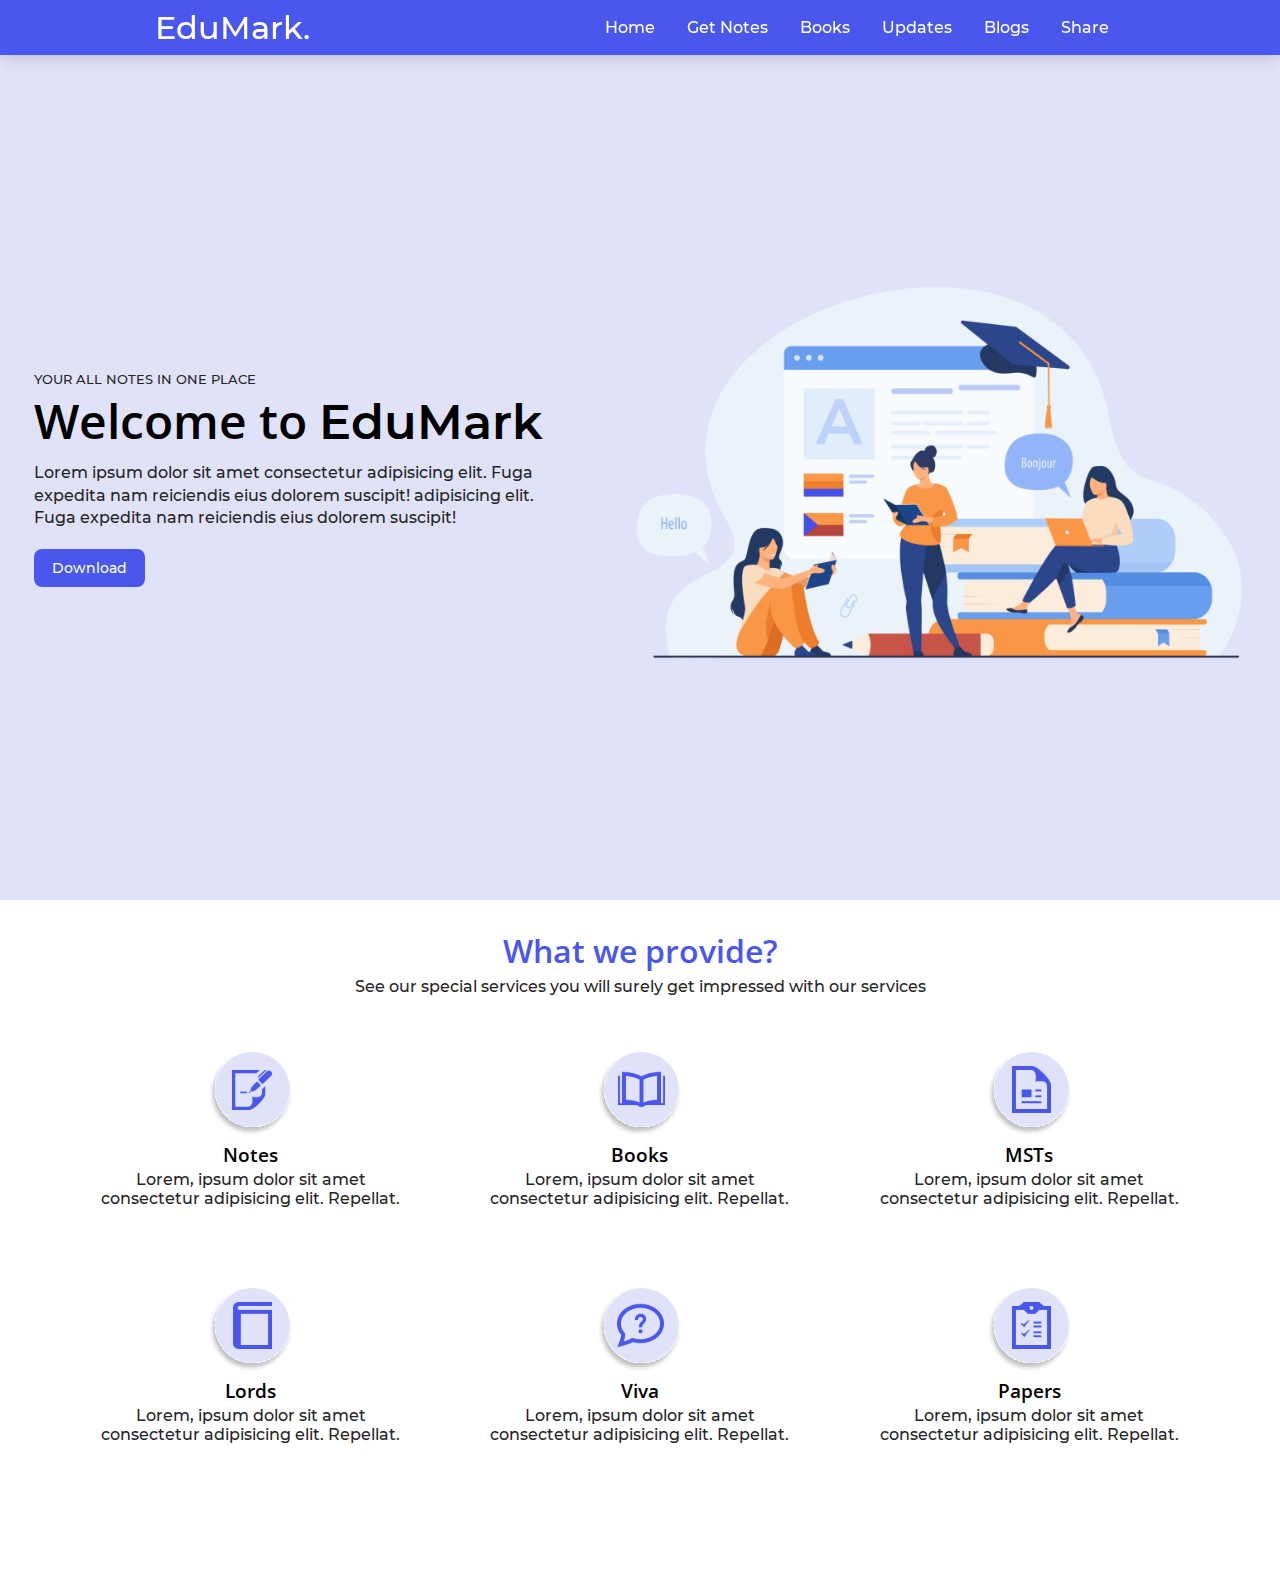
<file: index.html>
<!DOCTYPE html>
<html lang="en">

<head>
    <meta charset="UTF-8">
    <meta http-equiv="X-UA-Compatible" content="IE=edge">
    <meta name="viewport" content="width=device-width, initial-scale=1.0">
    <title>EduMark</title>

    <!-- Linking Main CSS File -->
    <link rel="stylesheet" href="css/main.css">
    <!-- Linking Main JS File -->
    <script src="js/main.js"></script>

</head>

<body>

    <header>
        <h1 class="website-logo">EduMark.</h1>
        <img src="img/icons/toggler.png" id="toggler" onclick="toggling()" alt="" srcset="">
        <ul id="navmenu" class="navbar">
            <li><a href="#">Home</a></li>
            <li><a href="#">Get Notes</a></li>
            <li><a href="#">Books</a></li>
            <li><a href="#">Updates</a></li>
            <li><a href="#">Blogs</a></li>
            <li><a href="#">Share</a></li>
        </ul>
    </header>

    <main>

        <!-- Hero Section -->
        <section class="herosection">
            <div class="welcome">
                <span class="small-text">Your all notes in one place</span>
                <h1>Welcome to <span class="bold">EduMark</span></h1>
                <p>Lorem ipsum dolor sit amet consectetur adipisicing elit. Fuga expedita nam reiciendis eius
                    dolorem suscipit! adipisicing elit. Fuga expedita nam reiciendis eius
                    dolorem suscipit!</p>
                <button class="cta">Download</button>
            </div>
            <img src="img/hero-image.png" alt="" class="hero-image">
        </section>

        <!-- Services Section -->
        <section class="services">

            <div class="info">
                <h2>What we provide?</h2>
                <p>See our special services you will surely get impressed with our services</p>
            </div>

            <div class="feature-container">

                <div class="feature-box">
                    <img src="img/icons/features/svg/notes.svg" alt="Notes" srcset="">
                    <h3>Notes</h3>
                    <p>Lorem, ipsum dolor sit amet consectetur adipisicing elit. Repellat.</p>
                </div>

                <div class="feature-box">
                    <img src="img/icons/features/svg/books.svg" alt="Books" srcset="">
                    <h3>Books</h3>
                    <p>Lorem, ipsum dolor sit amet consectetur adipisicing elit. Repellat.</p>
                </div>

                <div class="feature-box">
                    <img src="img/icons/features/svg/msts.svg" alt="MSTs" srcset="">
                    <h3>MSTs</h3>
                    <p>Lorem, ipsum dolor sit amet consectetur adipisicing elit. Repellat.</p>
                </div>

                <div class="feature-box">
                    <img src="img/icons/features/svg/lords.svg" alt="Lords" srcset="">
                    <h3>Lords</h3>
                    <p>Lorem, ipsum dolor sit amet consectetur adipisicing elit. Repellat.</p>
                </div>

                <div class="feature-box">
                    <img src="img/icons/features/svg/vivas.svg" alt="Viva" srcset="">
                    <h3>Viva</h3>
                    <p>Lorem, ipsum dolor sit amet consectetur adipisicing elit. Repellat.</p>
                </div>

                <div class="feature-box">
                    <img src="img/icons/features/svg/papers.svg" alt="Papers" srcset="">
                    <h3>Papers</h3>
                    <p>Lorem, ipsum dolor sit amet consectetur adipisicing elit. Repellat.</p>
                </div>

            </div>

        </section>

    </main>

    <footer>

    </footer>


</body>

</html>
</file>
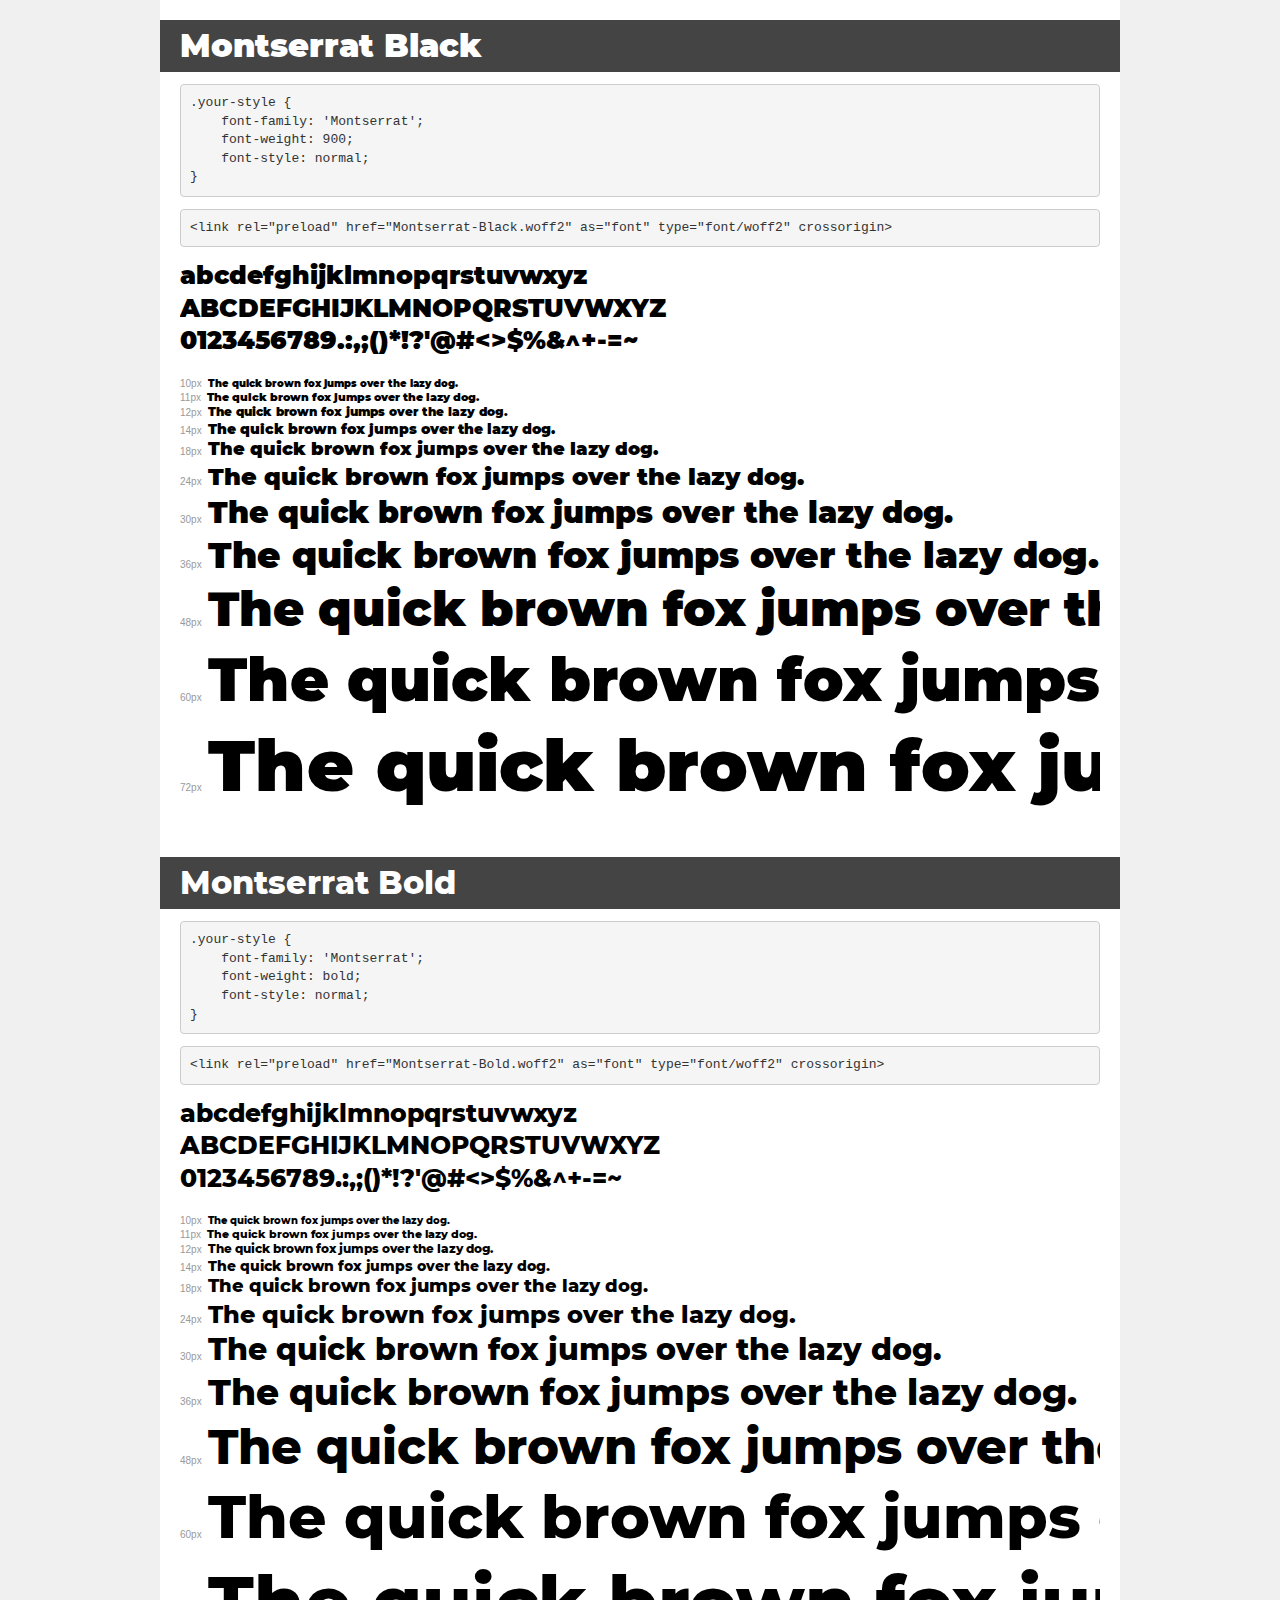
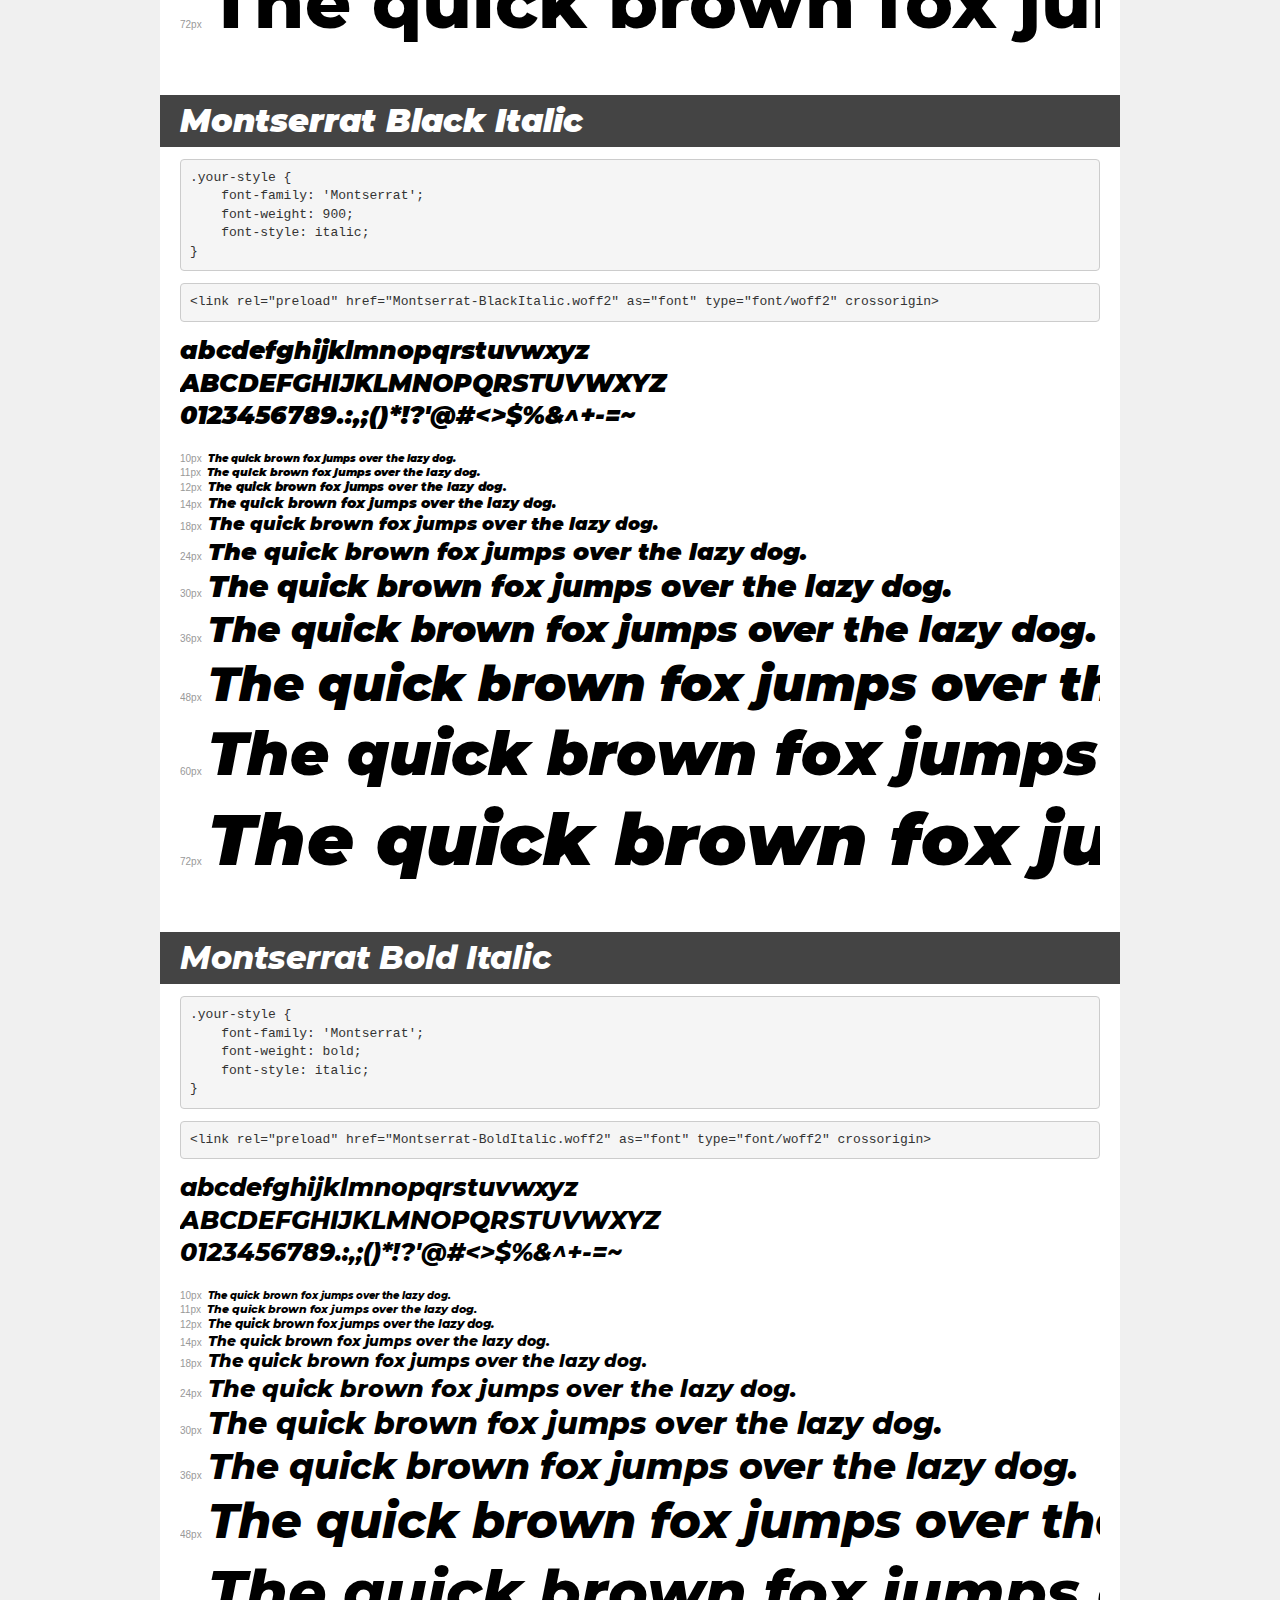
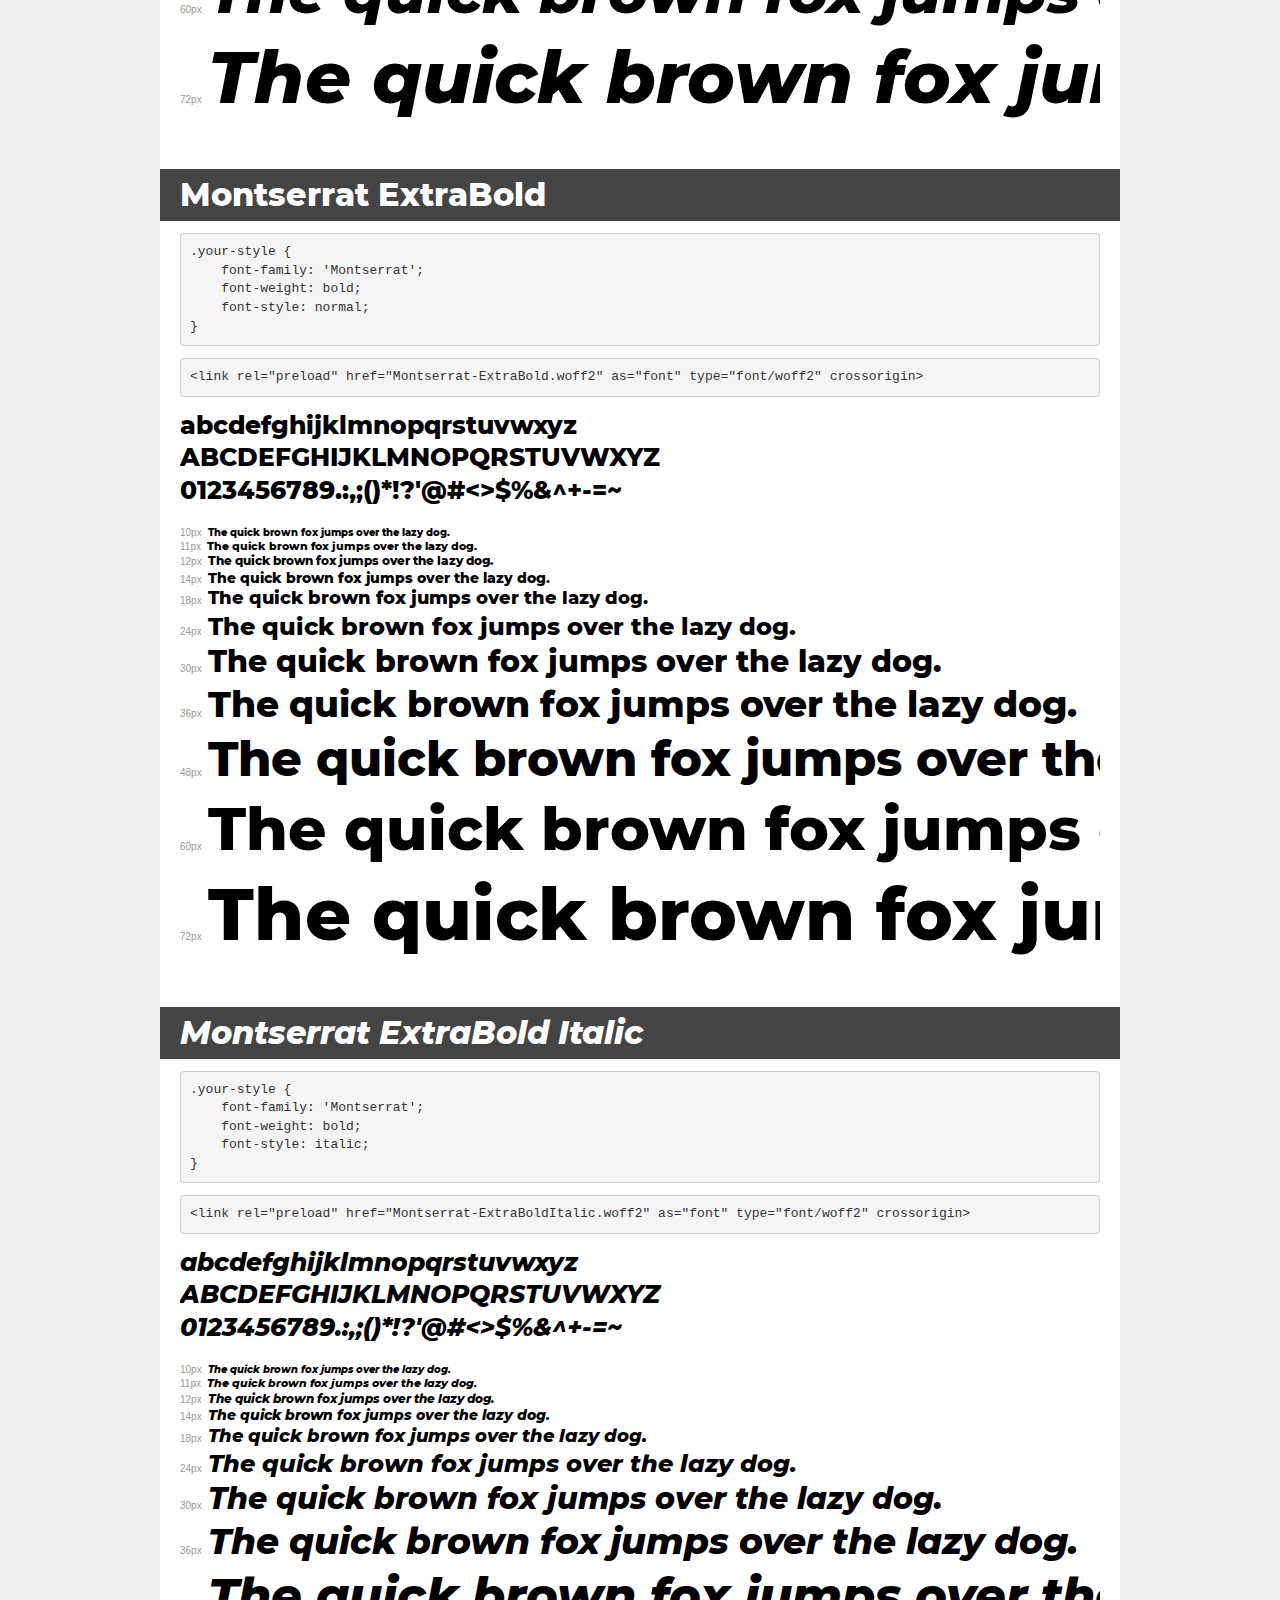
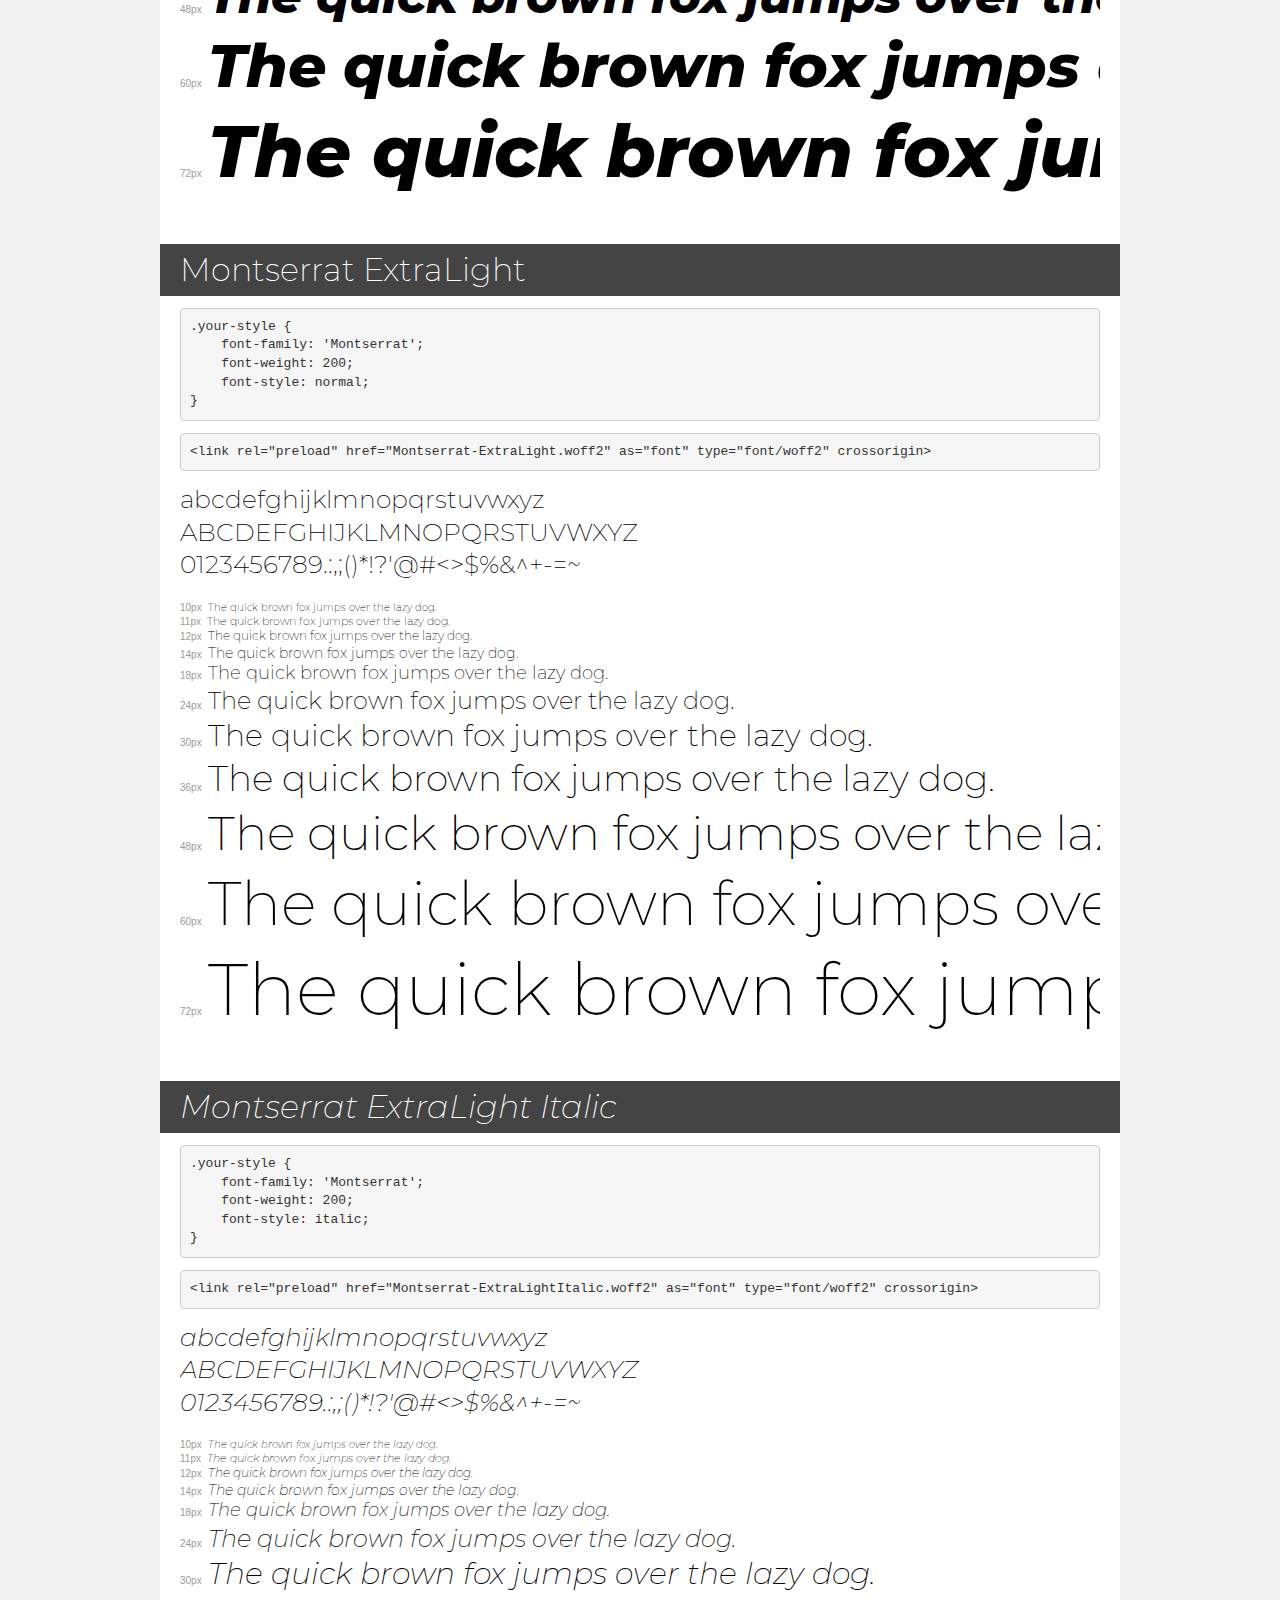
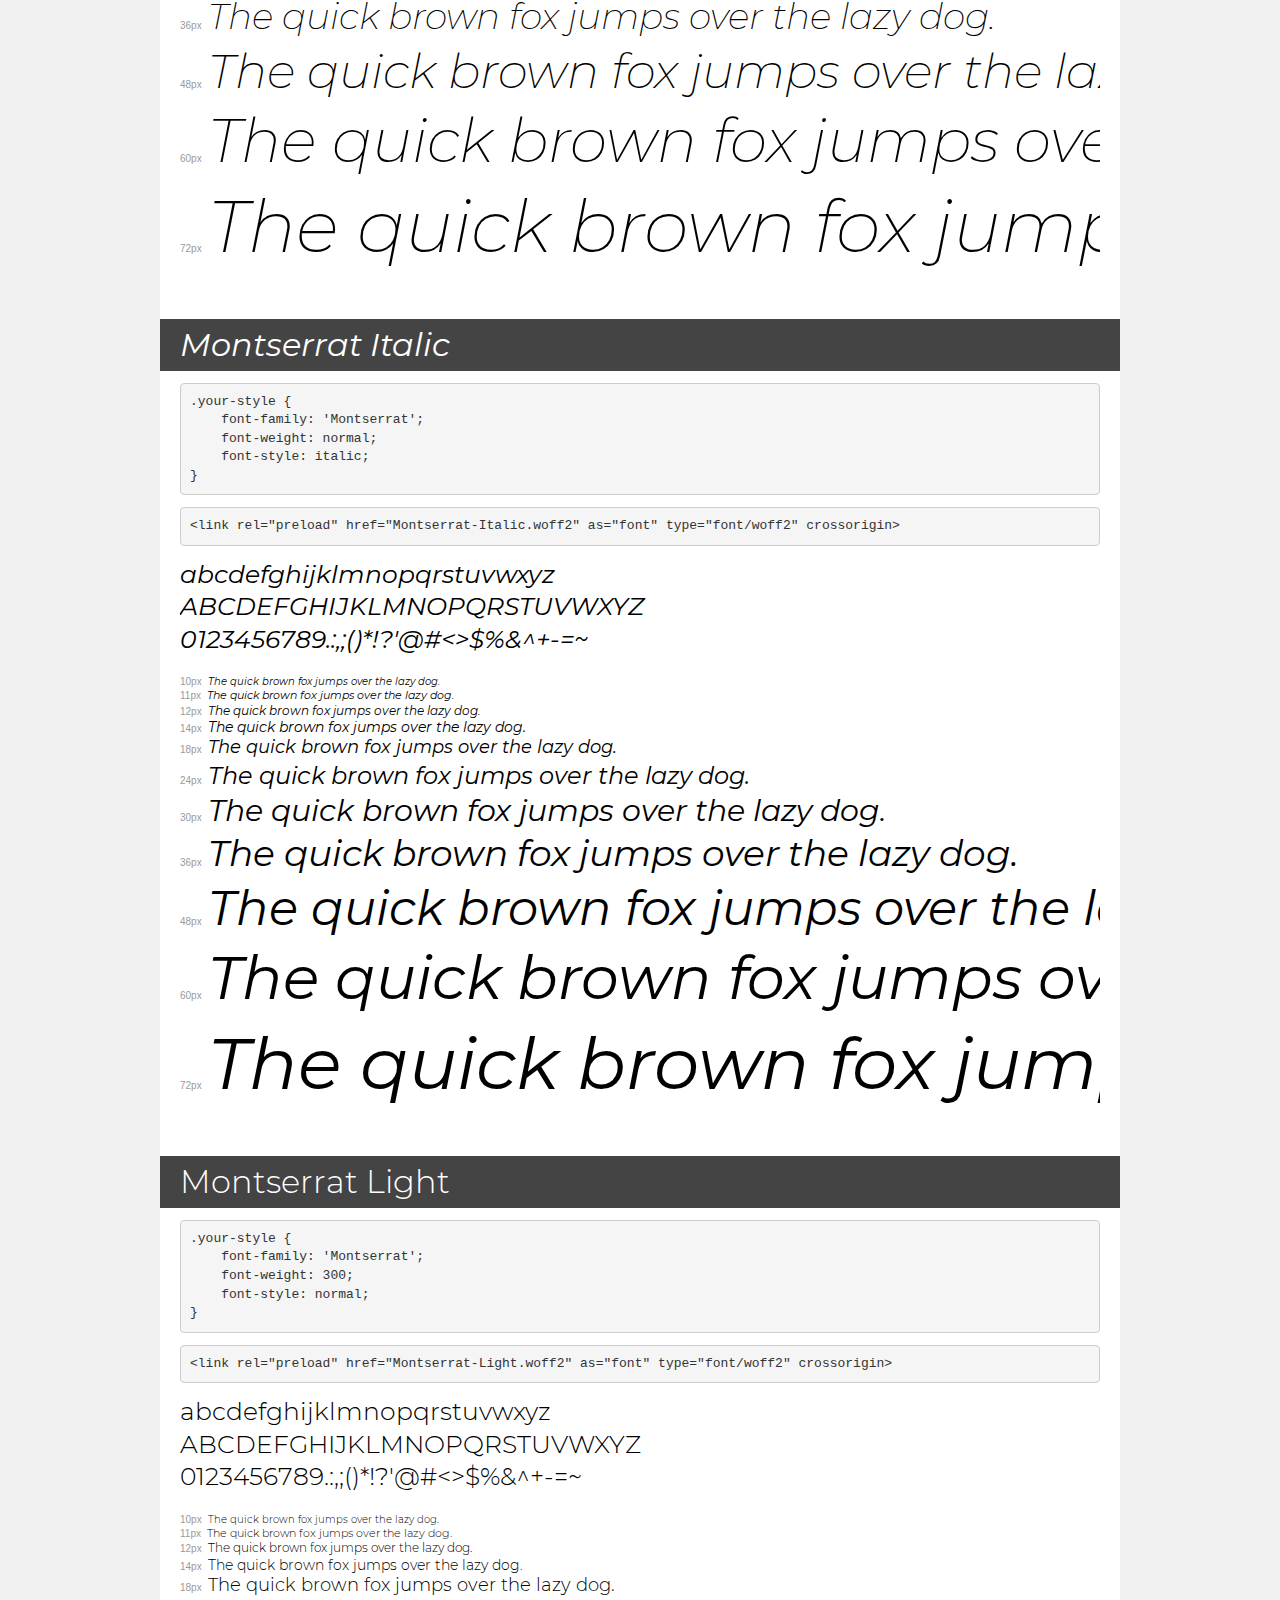
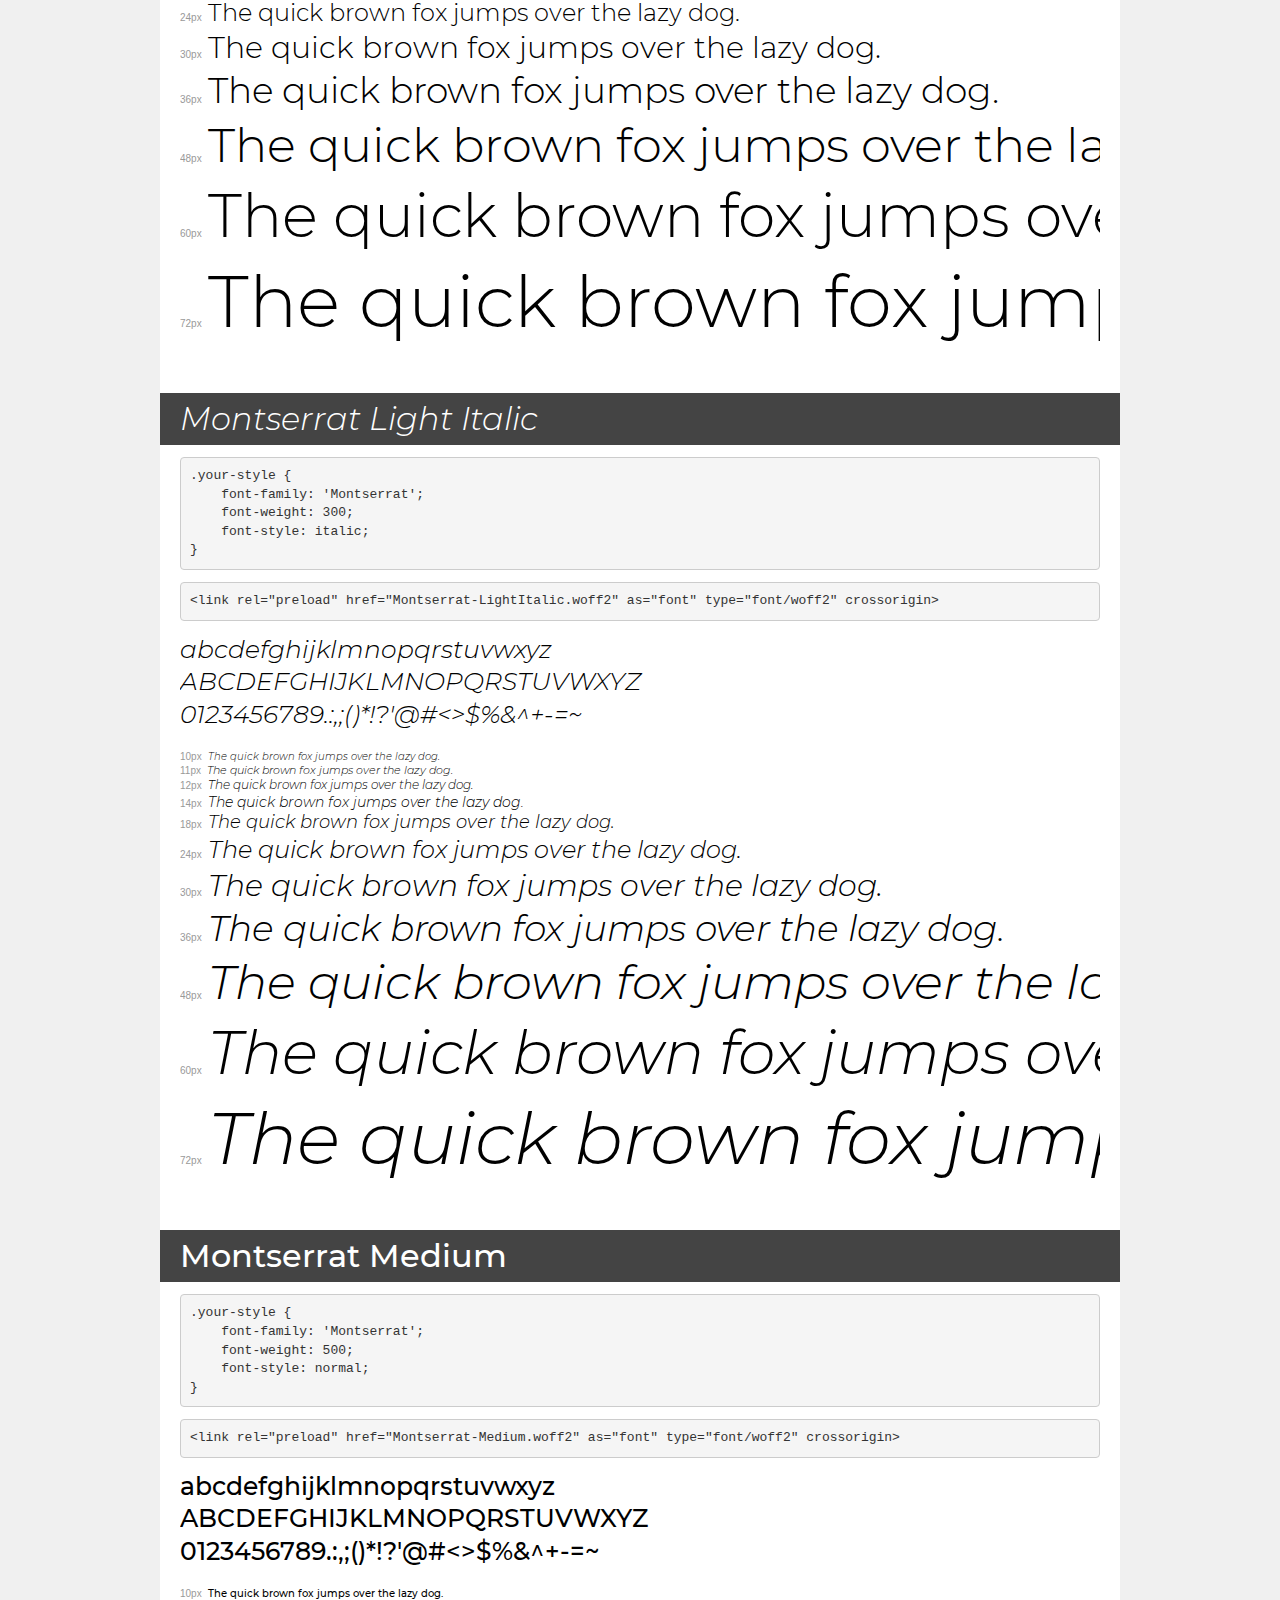
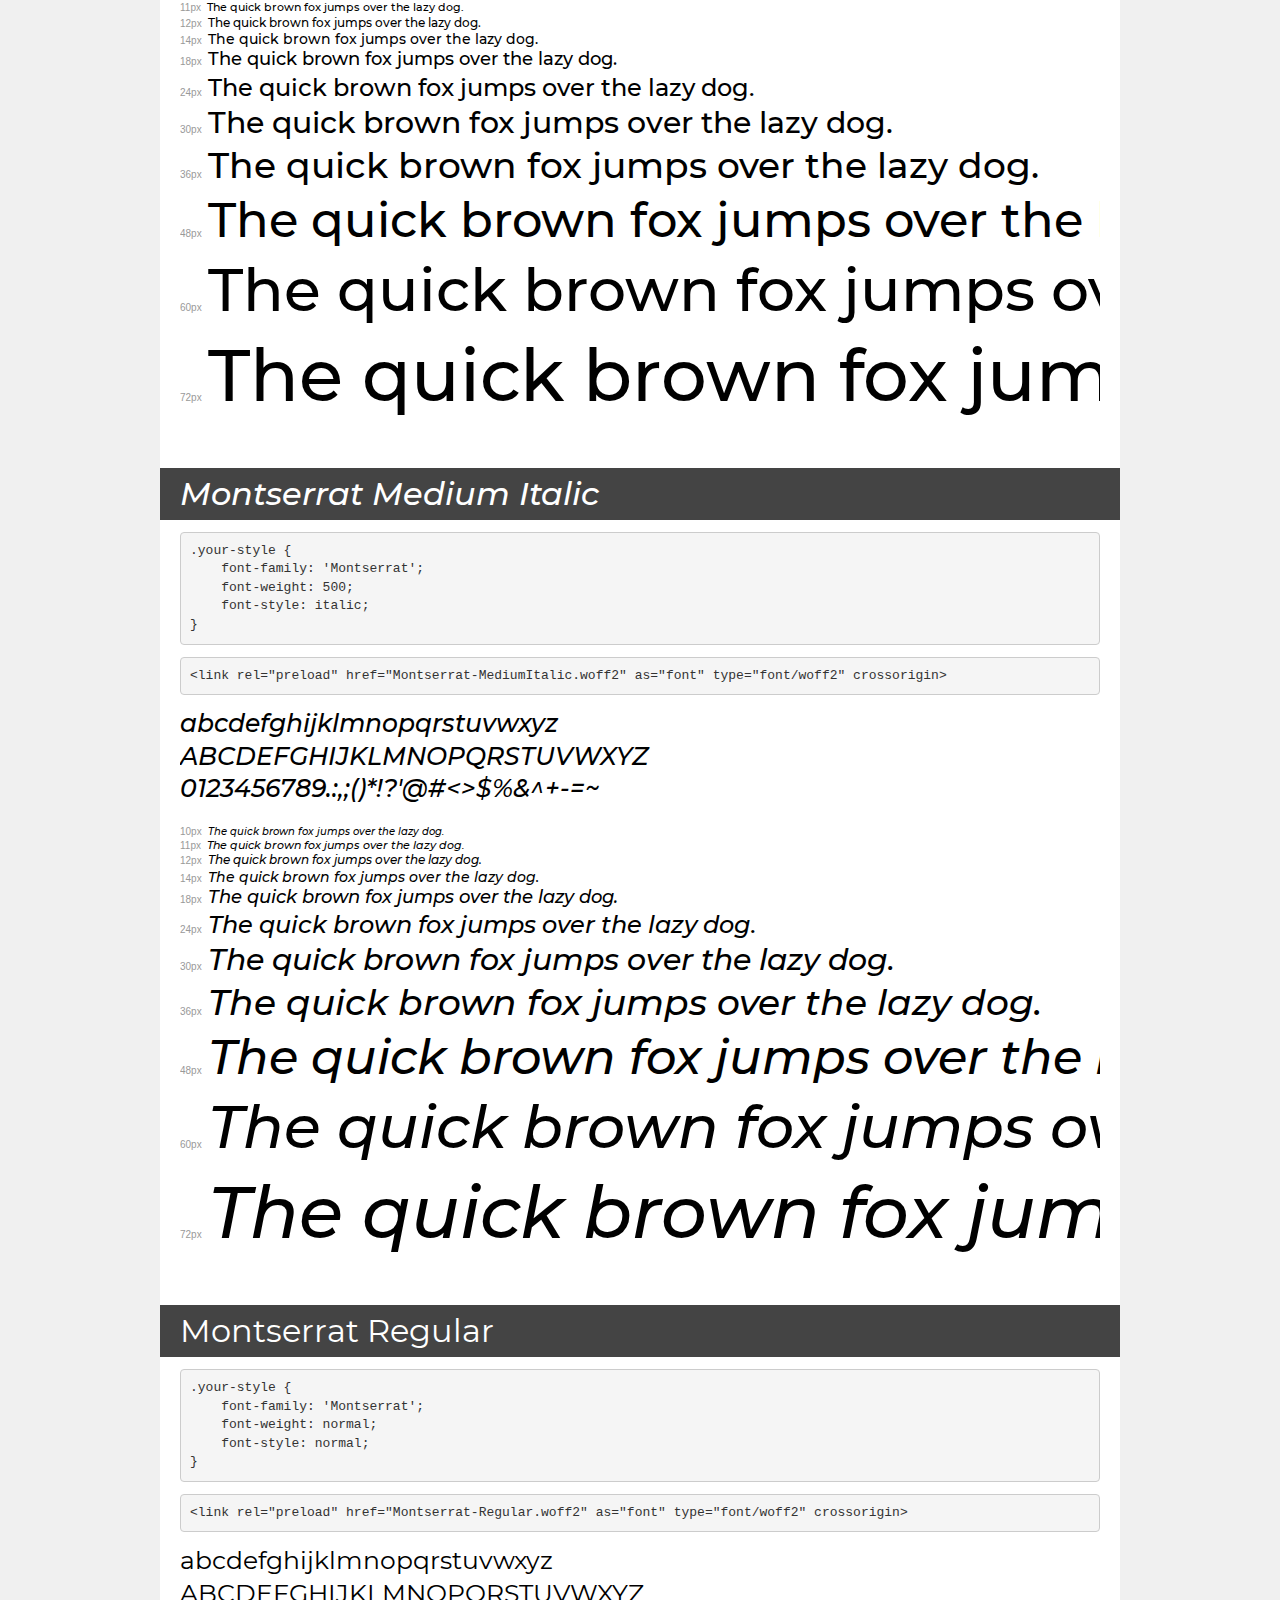
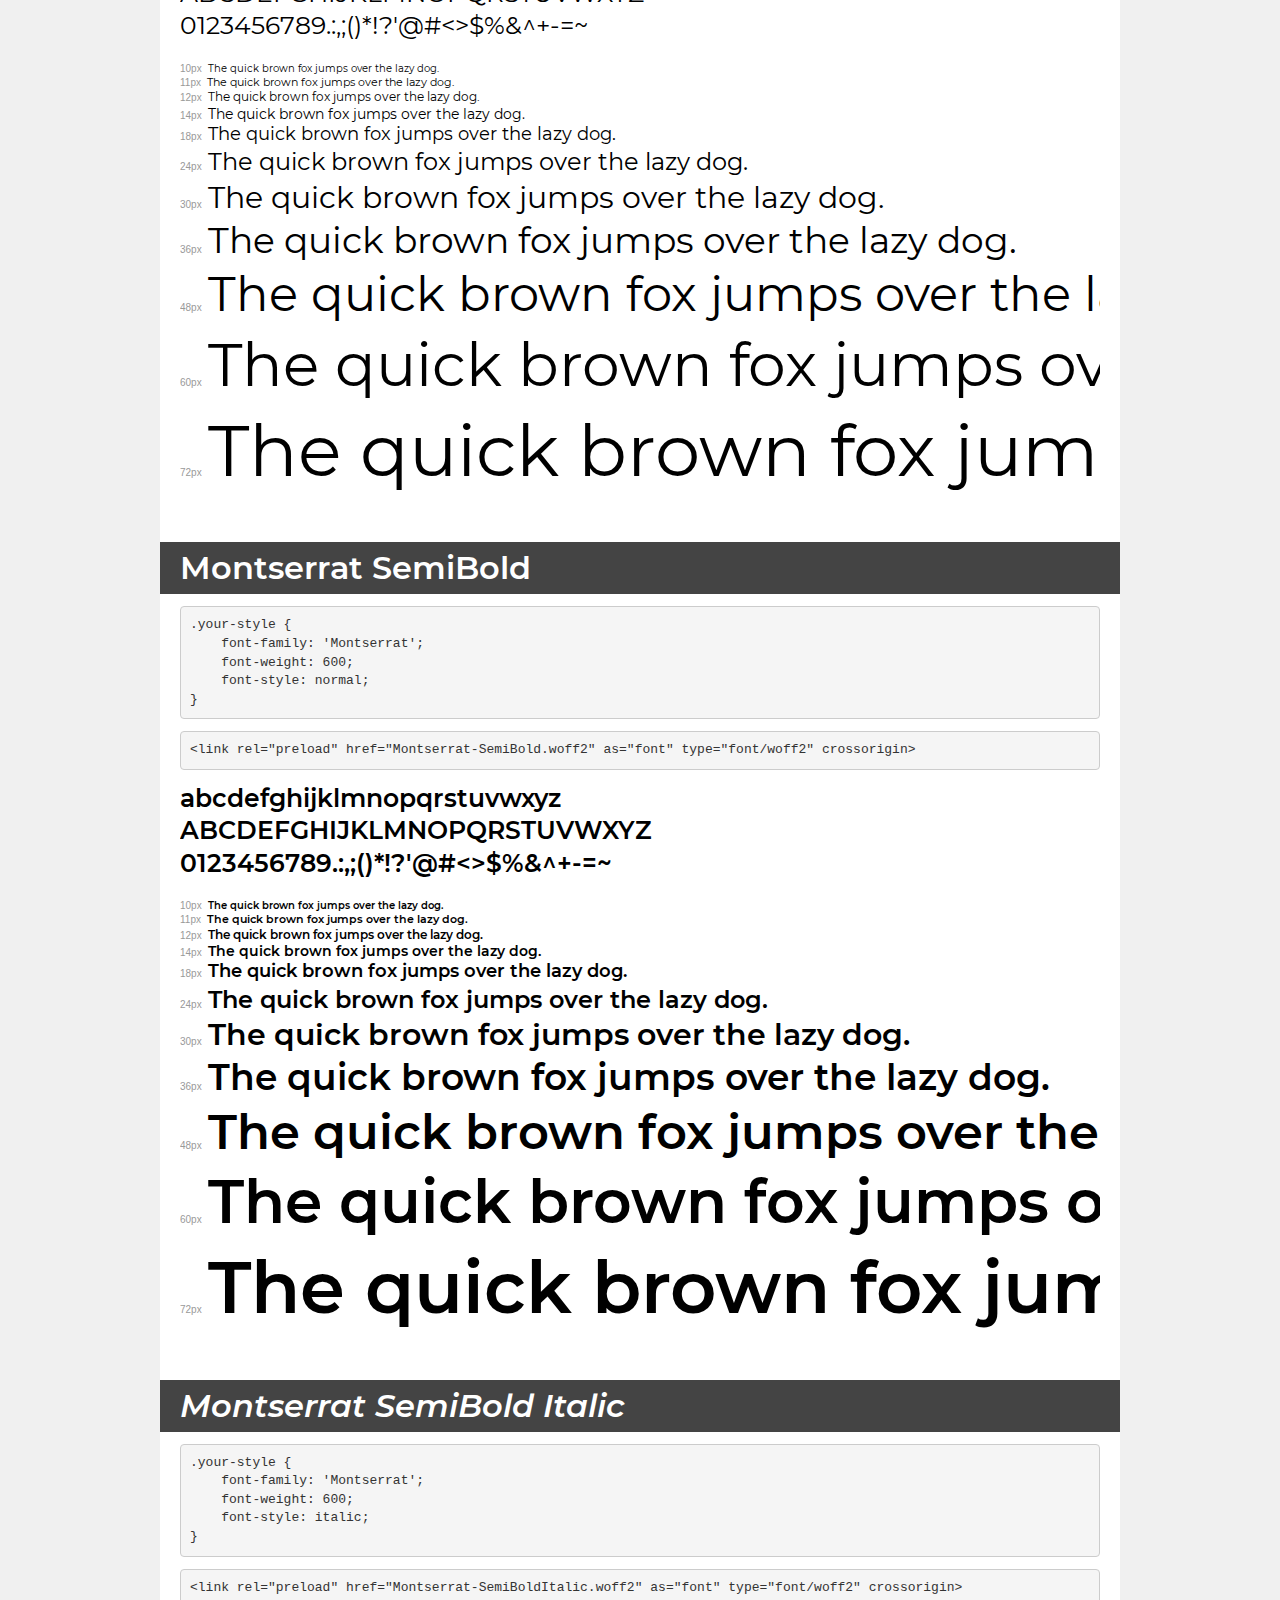
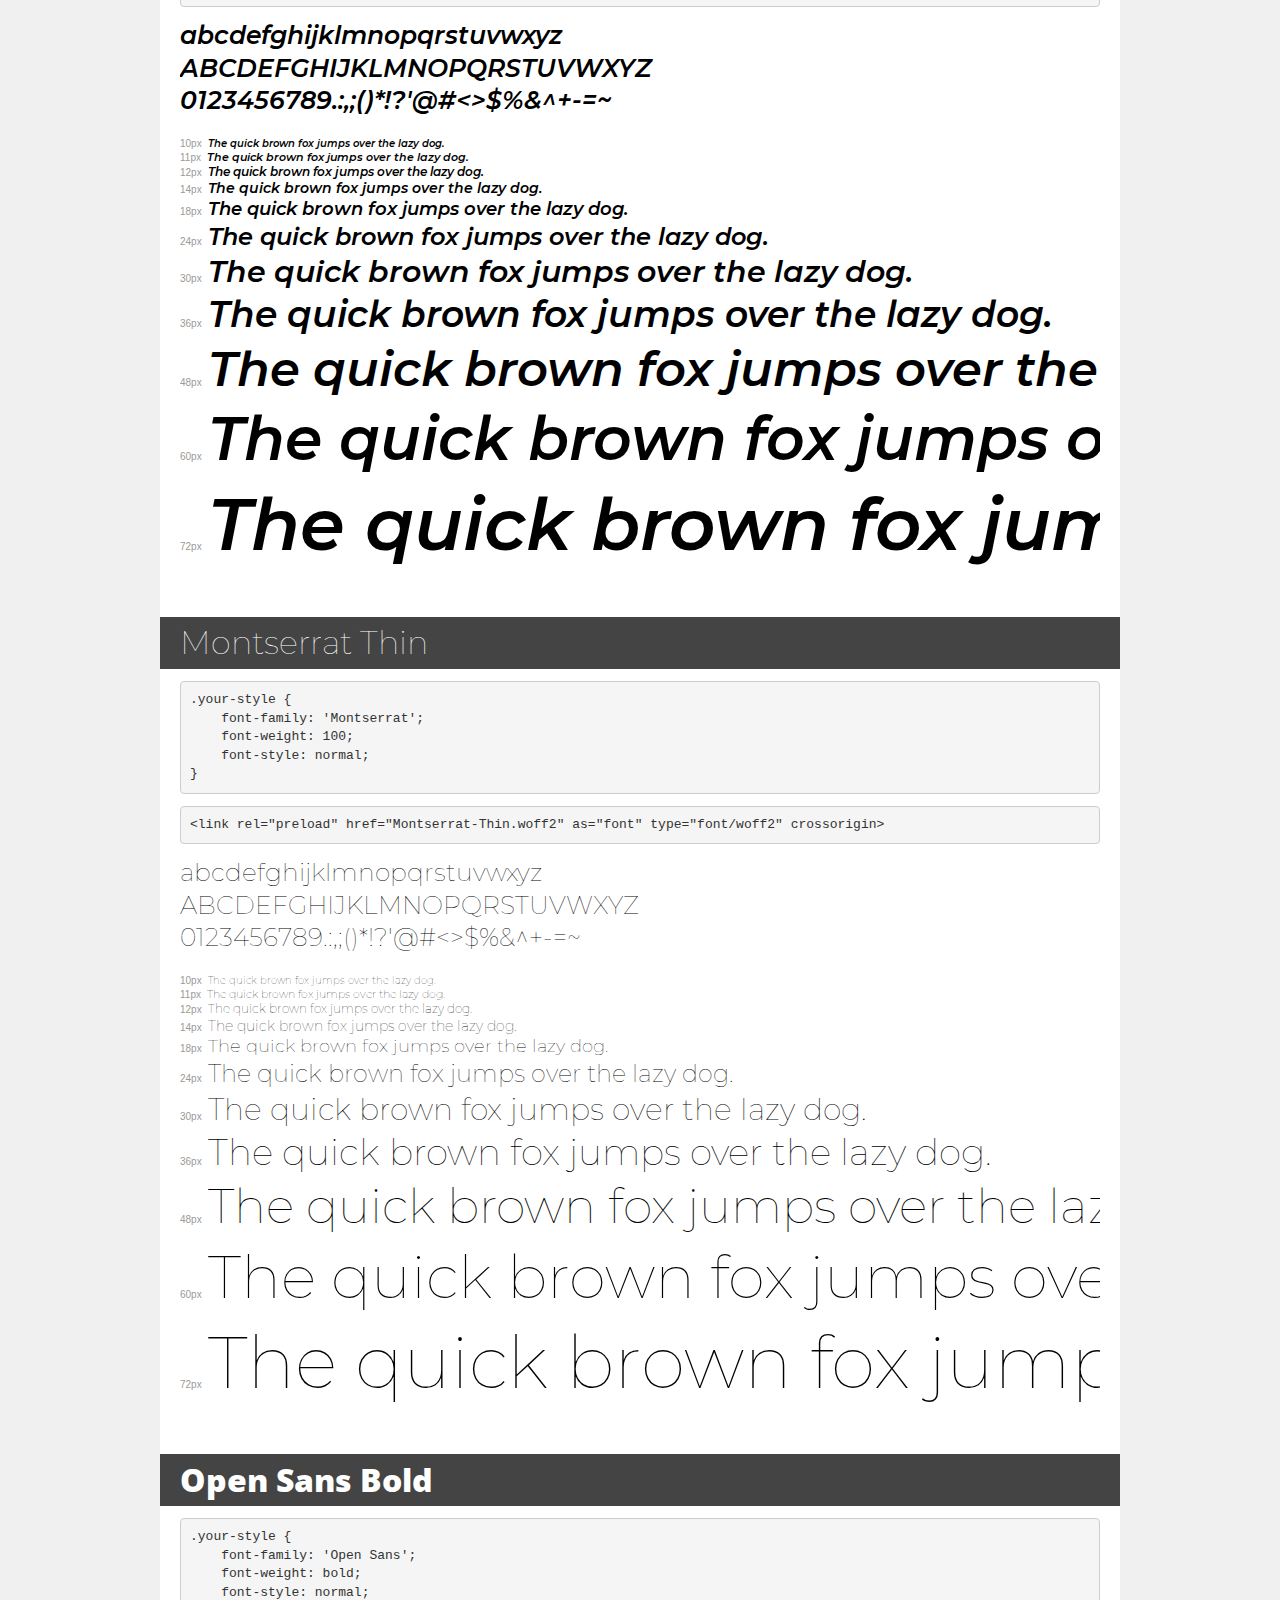
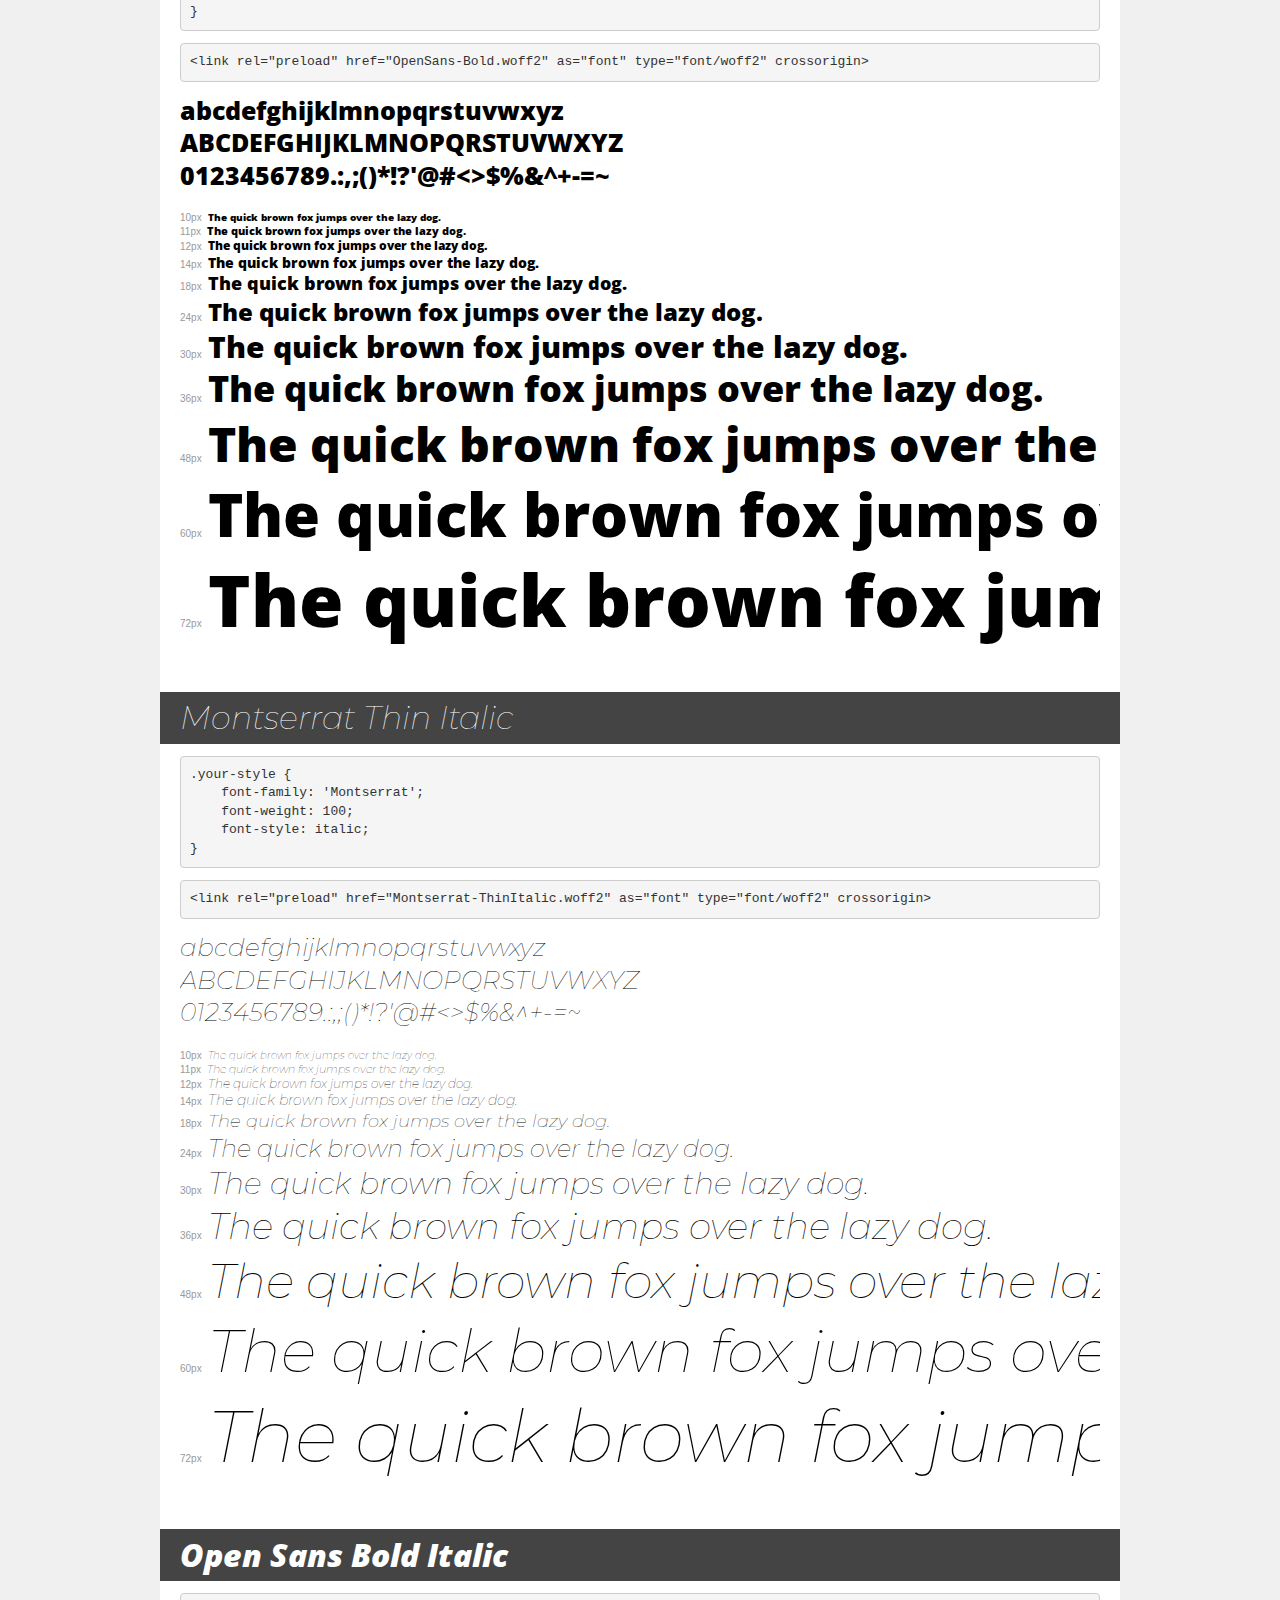
<file: fonts/demo.html>
<!DOCTYPE html>
<html lang="en">
<head>
    <meta charset="utf-8">
    <meta http-equiv="X-UA-Compatible" content="IE=edge">
    <meta name="viewport" content="width=device-width, initial-scale=1">
    <meta name="robots" content="noindex, noarchive">
    <meta name="format-detection" content="telephone=no">
    <title>Transfonter demo</title>
    <link href="fonts.css" rel="stylesheet">
    <style>
        /*
        http://meyerweb.com/eric/tools/css/reset/
        v2.0 | 20110126
        License: none (public domain)
        */
        html, body, div, span, applet, object, iframe,
        h1, h2, h3, h4, h5, h6, p, blockquote, pre,
        a, abbr, acronym, address, big, cite, code,
        del, dfn, em, img, ins, kbd, q, s, samp,
        small, strike, strong, sub, sup, tt, var,
        b, u, i, center,
        dl, dt, dd, ol, ul, li,
        fieldset, form, label, legend,
        table, caption, tbody, tfoot, thead, tr, th, td,
        article, aside, canvas, details, embed,
        figure, figcaption, footer, header, hgroup,
        menu, nav, output, ruby, section, summary,
        time, mark, audio, video {
            margin: 0;
            padding: 0;
            border: 0;
            font-size: 100%;
            font: inherit;
            vertical-align: baseline;
        }
        /* HTML5 display-role reset for older browsers */
        article, aside, details, figcaption, figure,
        footer, header, hgroup, menu, nav, section {
            display: block;
        }
        body {
            line-height: 1;
        }
        ol, ul {
            list-style: none;
        }
        blockquote, q {
            quotes: none;
        }
        blockquote:before, blockquote:after,
        q:before, q:after {
            content: '';
            content: none;
        }
        table {
            border-collapse: collapse;
            border-spacing: 0;
        }
        /* demo styles */
        body {
            background: #f0f0f0;
            color: #000;
        }
        .page {
            background: #fff;
            width: 920px;
            margin: 0 auto;
            padding: 20px 20px 0 20px;
            overflow: hidden;
        }
        .font-container {
            overflow-x: auto;
            overflow-y: hidden;
            margin-bottom: 40px;
            line-height: 1.3;
            white-space: nowrap;
            padding-bottom: 5px;
        }
        h1 {
            position: relative;
            background: #444;
            font-size: 32px;
            color: #fff;
            padding: 10px 20px;
            margin: 0 -20px 12px -20px;
        }
        .letters {
            font-size: 25px;
            margin-bottom: 20px;
        }
        .s10:before {
            content: '10px';
        }
        .s11:before {
            content: '11px';
        }
        .s12:before {
            content: '12px';
        }
        .s14:before {
            content: '14px';
        }
        .s18:before {
            content: '18px';
        }
        .s24:before {
            content: '24px';
        }
        .s30:before {
            content: '30px';
        }
        .s36:before {
            content: '36px';
        }
        .s48:before {
            content: '48px';
        }
        .s60:before {
            content: '60px';
        }
        .s72:before {
            content: '72px';
        }
        .s10:before, .s11:before, .s12:before, .s14:before,
        .s18:before, .s24:before, .s30:before, .s36:before,
        .s48:before, .s60:before, .s72:before {
            font-family: Arial, sans-serif;
            font-size: 10px;
            font-weight: normal;
            font-style: normal;
            color: #999;
            padding-right: 6px;
        }
        pre {
            display: block;
            padding: 9px;
            margin: 0 0 12px;
            font-family: Monaco, Menlo, Consolas, "Courier New", monospace;
            font-size: 13px;
            line-height: 1.428571429;
            color: #333;
            font-weight: normal;
            font-style: normal;
            background-color: #f5f5f5;
            border: 1px solid #ccc;
            overflow-x: auto;
            border-radius: 4px;
        }
        /* responsive */
        @media (max-width: 959px) {
            .page {
                width: auto;
                margin: 0;
            }
        }
    </style>
</head>
<body>
<div class="page">
    <div class="demo">
        <h1 style="font-family: 'Montserrat'; font-weight: 900; font-style: normal;">Montserrat Black</h1>
        <pre title="Usage">.your-style {
    font-family: 'Montserrat';
    font-weight: 900;
    font-style: normal;
}</pre>
        <pre title="Preload (optional)">
&lt;link rel=&quot;preload&quot; href=&quot;Montserrat-Black.woff2&quot; as=&quot;font&quot; type=&quot;font/woff2&quot; crossorigin&gt;</pre>
        <div class="font-container" style="font-family: 'Montserrat'; font-weight: 900; font-style: normal;">
            <p class="letters">
                abcdefghijklmnopqrstuvwxyz<br>
ABCDEFGHIJKLMNOPQRSTUVWXYZ<br>
                0123456789.:,;()*!?'@#&lt;&gt;$%&^+-=~
            </p>
            <p class="s10" style="font-size: 10px;">The quick brown fox jumps over the lazy dog.</p>
            <p class="s11" style="font-size: 11px;">The quick brown fox jumps over the lazy dog.</p>
            <p class="s12" style="font-size: 12px;">The quick brown fox jumps over the lazy dog.</p>
            <p class="s14" style="font-size: 14px;">The quick brown fox jumps over the lazy dog.</p>
            <p class="s18" style="font-size: 18px;">The quick brown fox jumps over the lazy dog.</p>
            <p class="s24" style="font-size: 24px;">The quick brown fox jumps over the lazy dog.</p>
            <p class="s30" style="font-size: 30px;">The quick brown fox jumps over the lazy dog.</p>
            <p class="s36" style="font-size: 36px;">The quick brown fox jumps over the lazy dog.</p>
            <p class="s48" style="font-size: 48px;">The quick brown fox jumps over the lazy dog.</p>
            <p class="s60" style="font-size: 60px;">The quick brown fox jumps over the lazy dog.</p>
            <p class="s72" style="font-size: 72px;">The quick brown fox jumps over the lazy dog.</p>
        </div>
    </div>

    <div class="demo">
        <h1 style="font-family: 'Montserrat'; font-weight: bold; font-style: normal;">Montserrat Bold</h1>
        <pre title="Usage">.your-style {
    font-family: 'Montserrat';
    font-weight: bold;
    font-style: normal;
}</pre>
        <pre title="Preload (optional)">
&lt;link rel=&quot;preload&quot; href=&quot;Montserrat-Bold.woff2&quot; as=&quot;font&quot; type=&quot;font/woff2&quot; crossorigin&gt;</pre>
        <div class="font-container" style="font-family: 'Montserrat'; font-weight: bold; font-style: normal;">
            <p class="letters">
                abcdefghijklmnopqrstuvwxyz<br>
ABCDEFGHIJKLMNOPQRSTUVWXYZ<br>
                0123456789.:,;()*!?'@#&lt;&gt;$%&^+-=~
            </p>
            <p class="s10" style="font-size: 10px;">The quick brown fox jumps over the lazy dog.</p>
            <p class="s11" style="font-size: 11px;">The quick brown fox jumps over the lazy dog.</p>
            <p class="s12" style="font-size: 12px;">The quick brown fox jumps over the lazy dog.</p>
            <p class="s14" style="font-size: 14px;">The quick brown fox jumps over the lazy dog.</p>
            <p class="s18" style="font-size: 18px;">The quick brown fox jumps over the lazy dog.</p>
            <p class="s24" style="font-size: 24px;">The quick brown fox jumps over the lazy dog.</p>
            <p class="s30" style="font-size: 30px;">The quick brown fox jumps over the lazy dog.</p>
            <p class="s36" style="font-size: 36px;">The quick brown fox jumps over the lazy dog.</p>
            <p class="s48" style="font-size: 48px;">The quick brown fox jumps over the lazy dog.</p>
            <p class="s60" style="font-size: 60px;">The quick brown fox jumps over the lazy dog.</p>
            <p class="s72" style="font-size: 72px;">The quick brown fox jumps over the lazy dog.</p>
        </div>
    </div>

    <div class="demo">
        <h1 style="font-family: 'Montserrat'; font-weight: 900; font-style: italic;">Montserrat Black Italic</h1>
        <pre title="Usage">.your-style {
    font-family: 'Montserrat';
    font-weight: 900;
    font-style: italic;
}</pre>
        <pre title="Preload (optional)">
&lt;link rel=&quot;preload&quot; href=&quot;Montserrat-BlackItalic.woff2&quot; as=&quot;font&quot; type=&quot;font/woff2&quot; crossorigin&gt;</pre>
        <div class="font-container" style="font-family: 'Montserrat'; font-weight: 900; font-style: italic;">
            <p class="letters">
                abcdefghijklmnopqrstuvwxyz<br>
ABCDEFGHIJKLMNOPQRSTUVWXYZ<br>
                0123456789.:,;()*!?'@#&lt;&gt;$%&^+-=~
            </p>
            <p class="s10" style="font-size: 10px;">The quick brown fox jumps over the lazy dog.</p>
            <p class="s11" style="font-size: 11px;">The quick brown fox jumps over the lazy dog.</p>
            <p class="s12" style="font-size: 12px;">The quick brown fox jumps over the lazy dog.</p>
            <p class="s14" style="font-size: 14px;">The quick brown fox jumps over the lazy dog.</p>
            <p class="s18" style="font-size: 18px;">The quick brown fox jumps over the lazy dog.</p>
            <p class="s24" style="font-size: 24px;">The quick brown fox jumps over the lazy dog.</p>
            <p class="s30" style="font-size: 30px;">The quick brown fox jumps over the lazy dog.</p>
            <p class="s36" style="font-size: 36px;">The quick brown fox jumps over the lazy dog.</p>
            <p class="s48" style="font-size: 48px;">The quick brown fox jumps over the lazy dog.</p>
            <p class="s60" style="font-size: 60px;">The quick brown fox jumps over the lazy dog.</p>
            <p class="s72" style="font-size: 72px;">The quick brown fox jumps over the lazy dog.</p>
        </div>
    </div>

    <div class="demo">
        <h1 style="font-family: 'Montserrat'; font-weight: bold; font-style: italic;">Montserrat Bold Italic</h1>
        <pre title="Usage">.your-style {
    font-family: 'Montserrat';
    font-weight: bold;
    font-style: italic;
}</pre>
        <pre title="Preload (optional)">
&lt;link rel=&quot;preload&quot; href=&quot;Montserrat-BoldItalic.woff2&quot; as=&quot;font&quot; type=&quot;font/woff2&quot; crossorigin&gt;</pre>
        <div class="font-container" style="font-family: 'Montserrat'; font-weight: bold; font-style: italic;">
            <p class="letters">
                abcdefghijklmnopqrstuvwxyz<br>
ABCDEFGHIJKLMNOPQRSTUVWXYZ<br>
                0123456789.:,;()*!?'@#&lt;&gt;$%&^+-=~
            </p>
            <p class="s10" style="font-size: 10px;">The quick brown fox jumps over the lazy dog.</p>
            <p class="s11" style="font-size: 11px;">The quick brown fox jumps over the lazy dog.</p>
            <p class="s12" style="font-size: 12px;">The quick brown fox jumps over the lazy dog.</p>
            <p class="s14" style="font-size: 14px;">The quick brown fox jumps over the lazy dog.</p>
            <p class="s18" style="font-size: 18px;">The quick brown fox jumps over the lazy dog.</p>
            <p class="s24" style="font-size: 24px;">The quick brown fox jumps over the lazy dog.</p>
            <p class="s30" style="font-size: 30px;">The quick brown fox jumps over the lazy dog.</p>
            <p class="s36" style="font-size: 36px;">The quick brown fox jumps over the lazy dog.</p>
            <p class="s48" style="font-size: 48px;">The quick brown fox jumps over the lazy dog.</p>
            <p class="s60" style="font-size: 60px;">The quick brown fox jumps over the lazy dog.</p>
            <p class="s72" style="font-size: 72px;">The quick brown fox jumps over the lazy dog.</p>
        </div>
    </div>

    <div class="demo">
        <h1 style="font-family: 'Montserrat'; font-weight: bold; font-style: normal;">Montserrat ExtraBold</h1>
        <pre title="Usage">.your-style {
    font-family: 'Montserrat';
    font-weight: bold;
    font-style: normal;
}</pre>
        <pre title="Preload (optional)">
&lt;link rel=&quot;preload&quot; href=&quot;Montserrat-ExtraBold.woff2&quot; as=&quot;font&quot; type=&quot;font/woff2&quot; crossorigin&gt;</pre>
        <div class="font-container" style="font-family: 'Montserrat'; font-weight: bold; font-style: normal;">
            <p class="letters">
                abcdefghijklmnopqrstuvwxyz<br>
ABCDEFGHIJKLMNOPQRSTUVWXYZ<br>
                0123456789.:,;()*!?'@#&lt;&gt;$%&^+-=~
            </p>
            <p class="s10" style="font-size: 10px;">The quick brown fox jumps over the lazy dog.</p>
            <p class="s11" style="font-size: 11px;">The quick brown fox jumps over the lazy dog.</p>
            <p class="s12" style="font-size: 12px;">The quick brown fox jumps over the lazy dog.</p>
            <p class="s14" style="font-size: 14px;">The quick brown fox jumps over the lazy dog.</p>
            <p class="s18" style="font-size: 18px;">The quick brown fox jumps over the lazy dog.</p>
            <p class="s24" style="font-size: 24px;">The quick brown fox jumps over the lazy dog.</p>
            <p class="s30" style="font-size: 30px;">The quick brown fox jumps over the lazy dog.</p>
            <p class="s36" style="font-size: 36px;">The quick brown fox jumps over the lazy dog.</p>
            <p class="s48" style="font-size: 48px;">The quick brown fox jumps over the lazy dog.</p>
            <p class="s60" style="font-size: 60px;">The quick brown fox jumps over the lazy dog.</p>
            <p class="s72" style="font-size: 72px;">The quick brown fox jumps over the lazy dog.</p>
        </div>
    </div>

    <div class="demo">
        <h1 style="font-family: 'Montserrat'; font-weight: bold; font-style: italic;">Montserrat ExtraBold Italic</h1>
        <pre title="Usage">.your-style {
    font-family: 'Montserrat';
    font-weight: bold;
    font-style: italic;
}</pre>
        <pre title="Preload (optional)">
&lt;link rel=&quot;preload&quot; href=&quot;Montserrat-ExtraBoldItalic.woff2&quot; as=&quot;font&quot; type=&quot;font/woff2&quot; crossorigin&gt;</pre>
        <div class="font-container" style="font-family: 'Montserrat'; font-weight: bold; font-style: italic;">
            <p class="letters">
                abcdefghijklmnopqrstuvwxyz<br>
ABCDEFGHIJKLMNOPQRSTUVWXYZ<br>
                0123456789.:,;()*!?'@#&lt;&gt;$%&^+-=~
            </p>
            <p class="s10" style="font-size: 10px;">The quick brown fox jumps over the lazy dog.</p>
            <p class="s11" style="font-size: 11px;">The quick brown fox jumps over the lazy dog.</p>
            <p class="s12" style="font-size: 12px;">The quick brown fox jumps over the lazy dog.</p>
            <p class="s14" style="font-size: 14px;">The quick brown fox jumps over the lazy dog.</p>
            <p class="s18" style="font-size: 18px;">The quick brown fox jumps over the lazy dog.</p>
            <p class="s24" style="font-size: 24px;">The quick brown fox jumps over the lazy dog.</p>
            <p class="s30" style="font-size: 30px;">The quick brown fox jumps over the lazy dog.</p>
            <p class="s36" style="font-size: 36px;">The quick brown fox jumps over the lazy dog.</p>
            <p class="s48" style="font-size: 48px;">The quick brown fox jumps over the lazy dog.</p>
            <p class="s60" style="font-size: 60px;">The quick brown fox jumps over the lazy dog.</p>
            <p class="s72" style="font-size: 72px;">The quick brown fox jumps over the lazy dog.</p>
        </div>
    </div>

    <div class="demo">
        <h1 style="font-family: 'Montserrat'; font-weight: 200; font-style: normal;">Montserrat ExtraLight</h1>
        <pre title="Usage">.your-style {
    font-family: 'Montserrat';
    font-weight: 200;
    font-style: normal;
}</pre>
        <pre title="Preload (optional)">
&lt;link rel=&quot;preload&quot; href=&quot;Montserrat-ExtraLight.woff2&quot; as=&quot;font&quot; type=&quot;font/woff2&quot; crossorigin&gt;</pre>
        <div class="font-container" style="font-family: 'Montserrat'; font-weight: 200; font-style: normal;">
            <p class="letters">
                abcdefghijklmnopqrstuvwxyz<br>
ABCDEFGHIJKLMNOPQRSTUVWXYZ<br>
                0123456789.:,;()*!?'@#&lt;&gt;$%&^+-=~
            </p>
            <p class="s10" style="font-size: 10px;">The quick brown fox jumps over the lazy dog.</p>
            <p class="s11" style="font-size: 11px;">The quick brown fox jumps over the lazy dog.</p>
            <p class="s12" style="font-size: 12px;">The quick brown fox jumps over the lazy dog.</p>
            <p class="s14" style="font-size: 14px;">The quick brown fox jumps over the lazy dog.</p>
            <p class="s18" style="font-size: 18px;">The quick brown fox jumps over the lazy dog.</p>
            <p class="s24" style="font-size: 24px;">The quick brown fox jumps over the lazy dog.</p>
            <p class="s30" style="font-size: 30px;">The quick brown fox jumps over the lazy dog.</p>
            <p class="s36" style="font-size: 36px;">The quick brown fox jumps over the lazy dog.</p>
            <p class="s48" style="font-size: 48px;">The quick brown fox jumps over the lazy dog.</p>
            <p class="s60" style="font-size: 60px;">The quick brown fox jumps over the lazy dog.</p>
            <p class="s72" style="font-size: 72px;">The quick brown fox jumps over the lazy dog.</p>
        </div>
    </div>

    <div class="demo">
        <h1 style="font-family: 'Montserrat'; font-weight: 200; font-style: italic;">Montserrat ExtraLight Italic</h1>
        <pre title="Usage">.your-style {
    font-family: 'Montserrat';
    font-weight: 200;
    font-style: italic;
}</pre>
        <pre title="Preload (optional)">
&lt;link rel=&quot;preload&quot; href=&quot;Montserrat-ExtraLightItalic.woff2&quot; as=&quot;font&quot; type=&quot;font/woff2&quot; crossorigin&gt;</pre>
        <div class="font-container" style="font-family: 'Montserrat'; font-weight: 200; font-style: italic;">
            <p class="letters">
                abcdefghijklmnopqrstuvwxyz<br>
ABCDEFGHIJKLMNOPQRSTUVWXYZ<br>
                0123456789.:,;()*!?'@#&lt;&gt;$%&^+-=~
            </p>
            <p class="s10" style="font-size: 10px;">The quick brown fox jumps over the lazy dog.</p>
            <p class="s11" style="font-size: 11px;">The quick brown fox jumps over the lazy dog.</p>
            <p class="s12" style="font-size: 12px;">The quick brown fox jumps over the lazy dog.</p>
            <p class="s14" style="font-size: 14px;">The quick brown fox jumps over the lazy dog.</p>
            <p class="s18" style="font-size: 18px;">The quick brown fox jumps over the lazy dog.</p>
            <p class="s24" style="font-size: 24px;">The quick brown fox jumps over the lazy dog.</p>
            <p class="s30" style="font-size: 30px;">The quick brown fox jumps over the lazy dog.</p>
            <p class="s36" style="font-size: 36px;">The quick brown fox jumps over the lazy dog.</p>
            <p class="s48" style="font-size: 48px;">The quick brown fox jumps over the lazy dog.</p>
            <p class="s60" style="font-size: 60px;">The quick brown fox jumps over the lazy dog.</p>
            <p class="s72" style="font-size: 72px;">The quick brown fox jumps over the lazy dog.</p>
        </div>
    </div>

    <div class="demo">
        <h1 style="font-family: 'Montserrat'; font-weight: normal; font-style: italic;">Montserrat Italic</h1>
        <pre title="Usage">.your-style {
    font-family: 'Montserrat';
    font-weight: normal;
    font-style: italic;
}</pre>
        <pre title="Preload (optional)">
&lt;link rel=&quot;preload&quot; href=&quot;Montserrat-Italic.woff2&quot; as=&quot;font&quot; type=&quot;font/woff2&quot; crossorigin&gt;</pre>
        <div class="font-container" style="font-family: 'Montserrat'; font-weight: normal; font-style: italic;">
            <p class="letters">
                abcdefghijklmnopqrstuvwxyz<br>
ABCDEFGHIJKLMNOPQRSTUVWXYZ<br>
                0123456789.:,;()*!?'@#&lt;&gt;$%&^+-=~
            </p>
            <p class="s10" style="font-size: 10px;">The quick brown fox jumps over the lazy dog.</p>
            <p class="s11" style="font-size: 11px;">The quick brown fox jumps over the lazy dog.</p>
            <p class="s12" style="font-size: 12px;">The quick brown fox jumps over the lazy dog.</p>
            <p class="s14" style="font-size: 14px;">The quick brown fox jumps over the lazy dog.</p>
            <p class="s18" style="font-size: 18px;">The quick brown fox jumps over the lazy dog.</p>
            <p class="s24" style="font-size: 24px;">The quick brown fox jumps over the lazy dog.</p>
            <p class="s30" style="font-size: 30px;">The quick brown fox jumps over the lazy dog.</p>
            <p class="s36" style="font-size: 36px;">The quick brown fox jumps over the lazy dog.</p>
            <p class="s48" style="font-size: 48px;">The quick brown fox jumps over the lazy dog.</p>
            <p class="s60" style="font-size: 60px;">The quick brown fox jumps over the lazy dog.</p>
            <p class="s72" style="font-size: 72px;">The quick brown fox jumps over the lazy dog.</p>
        </div>
    </div>

    <div class="demo">
        <h1 style="font-family: 'Montserrat'; font-weight: 300; font-style: normal;">Montserrat Light</h1>
        <pre title="Usage">.your-style {
    font-family: 'Montserrat';
    font-weight: 300;
    font-style: normal;
}</pre>
        <pre title="Preload (optional)">
&lt;link rel=&quot;preload&quot; href=&quot;Montserrat-Light.woff2&quot; as=&quot;font&quot; type=&quot;font/woff2&quot; crossorigin&gt;</pre>
        <div class="font-container" style="font-family: 'Montserrat'; font-weight: 300; font-style: normal;">
            <p class="letters">
                abcdefghijklmnopqrstuvwxyz<br>
ABCDEFGHIJKLMNOPQRSTUVWXYZ<br>
                0123456789.:,;()*!?'@#&lt;&gt;$%&^+-=~
            </p>
            <p class="s10" style="font-size: 10px;">The quick brown fox jumps over the lazy dog.</p>
            <p class="s11" style="font-size: 11px;">The quick brown fox jumps over the lazy dog.</p>
            <p class="s12" style="font-size: 12px;">The quick brown fox jumps over the lazy dog.</p>
            <p class="s14" style="font-size: 14px;">The quick brown fox jumps over the lazy dog.</p>
            <p class="s18" style="font-size: 18px;">The quick brown fox jumps over the lazy dog.</p>
            <p class="s24" style="font-size: 24px;">The quick brown fox jumps over the lazy dog.</p>
            <p class="s30" style="font-size: 30px;">The quick brown fox jumps over the lazy dog.</p>
            <p class="s36" style="font-size: 36px;">The quick brown fox jumps over the lazy dog.</p>
            <p class="s48" style="font-size: 48px;">The quick brown fox jumps over the lazy dog.</p>
            <p class="s60" style="font-size: 60px;">The quick brown fox jumps over the lazy dog.</p>
            <p class="s72" style="font-size: 72px;">The quick brown fox jumps over the lazy dog.</p>
        </div>
    </div>

    <div class="demo">
        <h1 style="font-family: 'Montserrat'; font-weight: 300; font-style: italic;">Montserrat Light Italic</h1>
        <pre title="Usage">.your-style {
    font-family: 'Montserrat';
    font-weight: 300;
    font-style: italic;
}</pre>
        <pre title="Preload (optional)">
&lt;link rel=&quot;preload&quot; href=&quot;Montserrat-LightItalic.woff2&quot; as=&quot;font&quot; type=&quot;font/woff2&quot; crossorigin&gt;</pre>
        <div class="font-container" style="font-family: 'Montserrat'; font-weight: 300; font-style: italic;">
            <p class="letters">
                abcdefghijklmnopqrstuvwxyz<br>
ABCDEFGHIJKLMNOPQRSTUVWXYZ<br>
                0123456789.:,;()*!?'@#&lt;&gt;$%&^+-=~
            </p>
            <p class="s10" style="font-size: 10px;">The quick brown fox jumps over the lazy dog.</p>
            <p class="s11" style="font-size: 11px;">The quick brown fox jumps over the lazy dog.</p>
            <p class="s12" style="font-size: 12px;">The quick brown fox jumps over the lazy dog.</p>
            <p class="s14" style="font-size: 14px;">The quick brown fox jumps over the lazy dog.</p>
            <p class="s18" style="font-size: 18px;">The quick brown fox jumps over the lazy dog.</p>
            <p class="s24" style="font-size: 24px;">The quick brown fox jumps over the lazy dog.</p>
            <p class="s30" style="font-size: 30px;">The quick brown fox jumps over the lazy dog.</p>
            <p class="s36" style="font-size: 36px;">The quick brown fox jumps over the lazy dog.</p>
            <p class="s48" style="font-size: 48px;">The quick brown fox jumps over the lazy dog.</p>
            <p class="s60" style="font-size: 60px;">The quick brown fox jumps over the lazy dog.</p>
            <p class="s72" style="font-size: 72px;">The quick brown fox jumps over the lazy dog.</p>
        </div>
    </div>

    <div class="demo">
        <h1 style="font-family: 'Montserrat'; font-weight: 500; font-style: normal;">Montserrat Medium</h1>
        <pre title="Usage">.your-style {
    font-family: 'Montserrat';
    font-weight: 500;
    font-style: normal;
}</pre>
        <pre title="Preload (optional)">
&lt;link rel=&quot;preload&quot; href=&quot;Montserrat-Medium.woff2&quot; as=&quot;font&quot; type=&quot;font/woff2&quot; crossorigin&gt;</pre>
        <div class="font-container" style="font-family: 'Montserrat'; font-weight: 500; font-style: normal;">
            <p class="letters">
                abcdefghijklmnopqrstuvwxyz<br>
ABCDEFGHIJKLMNOPQRSTUVWXYZ<br>
                0123456789.:,;()*!?'@#&lt;&gt;$%&^+-=~
            </p>
            <p class="s10" style="font-size: 10px;">The quick brown fox jumps over the lazy dog.</p>
            <p class="s11" style="font-size: 11px;">The quick brown fox jumps over the lazy dog.</p>
            <p class="s12" style="font-size: 12px;">The quick brown fox jumps over the lazy dog.</p>
            <p class="s14" style="font-size: 14px;">The quick brown fox jumps over the lazy dog.</p>
            <p class="s18" style="font-size: 18px;">The quick brown fox jumps over the lazy dog.</p>
            <p class="s24" style="font-size: 24px;">The quick brown fox jumps over the lazy dog.</p>
            <p class="s30" style="font-size: 30px;">The quick brown fox jumps over the lazy dog.</p>
            <p class="s36" style="font-size: 36px;">The quick brown fox jumps over the lazy dog.</p>
            <p class="s48" style="font-size: 48px;">The quick brown fox jumps over the lazy dog.</p>
            <p class="s60" style="font-size: 60px;">The quick brown fox jumps over the lazy dog.</p>
            <p class="s72" style="font-size: 72px;">The quick brown fox jumps over the lazy dog.</p>
        </div>
    </div>

    <div class="demo">
        <h1 style="font-family: 'Montserrat'; font-weight: 500; font-style: italic;">Montserrat Medium Italic</h1>
        <pre title="Usage">.your-style {
    font-family: 'Montserrat';
    font-weight: 500;
    font-style: italic;
}</pre>
        <pre title="Preload (optional)">
&lt;link rel=&quot;preload&quot; href=&quot;Montserrat-MediumItalic.woff2&quot; as=&quot;font&quot; type=&quot;font/woff2&quot; crossorigin&gt;</pre>
        <div class="font-container" style="font-family: 'Montserrat'; font-weight: 500; font-style: italic;">
            <p class="letters">
                abcdefghijklmnopqrstuvwxyz<br>
ABCDEFGHIJKLMNOPQRSTUVWXYZ<br>
                0123456789.:,;()*!?'@#&lt;&gt;$%&^+-=~
            </p>
            <p class="s10" style="font-size: 10px;">The quick brown fox jumps over the lazy dog.</p>
            <p class="s11" style="font-size: 11px;">The quick brown fox jumps over the lazy dog.</p>
            <p class="s12" style="font-size: 12px;">The quick brown fox jumps over the lazy dog.</p>
            <p class="s14" style="font-size: 14px;">The quick brown fox jumps over the lazy dog.</p>
            <p class="s18" style="font-size: 18px;">The quick brown fox jumps over the lazy dog.</p>
            <p class="s24" style="font-size: 24px;">The quick brown fox jumps over the lazy dog.</p>
            <p class="s30" style="font-size: 30px;">The quick brown fox jumps over the lazy dog.</p>
            <p class="s36" style="font-size: 36px;">The quick brown fox jumps over the lazy dog.</p>
            <p class="s48" style="font-size: 48px;">The quick brown fox jumps over the lazy dog.</p>
            <p class="s60" style="font-size: 60px;">The quick brown fox jumps over the lazy dog.</p>
            <p class="s72" style="font-size: 72px;">The quick brown fox jumps over the lazy dog.</p>
        </div>
    </div>

    <div class="demo">
        <h1 style="font-family: 'Montserrat'; font-weight: normal; font-style: normal;">Montserrat Regular</h1>
        <pre title="Usage">.your-style {
    font-family: 'Montserrat';
    font-weight: normal;
    font-style: normal;
}</pre>
        <pre title="Preload (optional)">
&lt;link rel=&quot;preload&quot; href=&quot;Montserrat-Regular.woff2&quot; as=&quot;font&quot; type=&quot;font/woff2&quot; crossorigin&gt;</pre>
        <div class="font-container" style="font-family: 'Montserrat'; font-weight: normal; font-style: normal;">
            <p class="letters">
                abcdefghijklmnopqrstuvwxyz<br>
ABCDEFGHIJKLMNOPQRSTUVWXYZ<br>
                0123456789.:,;()*!?'@#&lt;&gt;$%&^+-=~
            </p>
            <p class="s10" style="font-size: 10px;">The quick brown fox jumps over the lazy dog.</p>
            <p class="s11" style="font-size: 11px;">The quick brown fox jumps over the lazy dog.</p>
            <p class="s12" style="font-size: 12px;">The quick brown fox jumps over the lazy dog.</p>
            <p class="s14" style="font-size: 14px;">The quick brown fox jumps over the lazy dog.</p>
            <p class="s18" style="font-size: 18px;">The quick brown fox jumps over the lazy dog.</p>
            <p class="s24" style="font-size: 24px;">The quick brown fox jumps over the lazy dog.</p>
            <p class="s30" style="font-size: 30px;">The quick brown fox jumps over the lazy dog.</p>
            <p class="s36" style="font-size: 36px;">The quick brown fox jumps over the lazy dog.</p>
            <p class="s48" style="font-size: 48px;">The quick brown fox jumps over the lazy dog.</p>
            <p class="s60" style="font-size: 60px;">The quick brown fox jumps over the lazy dog.</p>
            <p class="s72" style="font-size: 72px;">The quick brown fox jumps over the lazy dog.</p>
        </div>
    </div>

    <div class="demo">
        <h1 style="font-family: 'Montserrat'; font-weight: 600; font-style: normal;">Montserrat SemiBold</h1>
        <pre title="Usage">.your-style {
    font-family: 'Montserrat';
    font-weight: 600;
    font-style: normal;
}</pre>
        <pre title="Preload (optional)">
&lt;link rel=&quot;preload&quot; href=&quot;Montserrat-SemiBold.woff2&quot; as=&quot;font&quot; type=&quot;font/woff2&quot; crossorigin&gt;</pre>
        <div class="font-container" style="font-family: 'Montserrat'; font-weight: 600; font-style: normal;">
            <p class="letters">
                abcdefghijklmnopqrstuvwxyz<br>
ABCDEFGHIJKLMNOPQRSTUVWXYZ<br>
                0123456789.:,;()*!?'@#&lt;&gt;$%&^+-=~
            </p>
            <p class="s10" style="font-size: 10px;">The quick brown fox jumps over the lazy dog.</p>
            <p class="s11" style="font-size: 11px;">The quick brown fox jumps over the lazy dog.</p>
            <p class="s12" style="font-size: 12px;">The quick brown fox jumps over the lazy dog.</p>
            <p class="s14" style="font-size: 14px;">The quick brown fox jumps over the lazy dog.</p>
            <p class="s18" style="font-size: 18px;">The quick brown fox jumps over the lazy dog.</p>
            <p class="s24" style="font-size: 24px;">The quick brown fox jumps over the lazy dog.</p>
            <p class="s30" style="font-size: 30px;">The quick brown fox jumps over the lazy dog.</p>
            <p class="s36" style="font-size: 36px;">The quick brown fox jumps over the lazy dog.</p>
            <p class="s48" style="font-size: 48px;">The quick brown fox jumps over the lazy dog.</p>
            <p class="s60" style="font-size: 60px;">The quick brown fox jumps over the lazy dog.</p>
            <p class="s72" style="font-size: 72px;">The quick brown fox jumps over the lazy dog.</p>
        </div>
    </div>

    <div class="demo">
        <h1 style="font-family: 'Montserrat'; font-weight: 600; font-style: italic;">Montserrat SemiBold Italic</h1>
        <pre title="Usage">.your-style {
    font-family: 'Montserrat';
    font-weight: 600;
    font-style: italic;
}</pre>
        <pre title="Preload (optional)">
&lt;link rel=&quot;preload&quot; href=&quot;Montserrat-SemiBoldItalic.woff2&quot; as=&quot;font&quot; type=&quot;font/woff2&quot; crossorigin&gt;</pre>
        <div class="font-container" style="font-family: 'Montserrat'; font-weight: 600; font-style: italic;">
            <p class="letters">
                abcdefghijklmnopqrstuvwxyz<br>
ABCDEFGHIJKLMNOPQRSTUVWXYZ<br>
                0123456789.:,;()*!?'@#&lt;&gt;$%&^+-=~
            </p>
            <p class="s10" style="font-size: 10px;">The quick brown fox jumps over the lazy dog.</p>
            <p class="s11" style="font-size: 11px;">The quick brown fox jumps over the lazy dog.</p>
            <p class="s12" style="font-size: 12px;">The quick brown fox jumps over the lazy dog.</p>
            <p class="s14" style="font-size: 14px;">The quick brown fox jumps over the lazy dog.</p>
            <p class="s18" style="font-size: 18px;">The quick brown fox jumps over the lazy dog.</p>
            <p class="s24" style="font-size: 24px;">The quick brown fox jumps over the lazy dog.</p>
            <p class="s30" style="font-size: 30px;">The quick brown fox jumps over the lazy dog.</p>
            <p class="s36" style="font-size: 36px;">The quick brown fox jumps over the lazy dog.</p>
            <p class="s48" style="font-size: 48px;">The quick brown fox jumps over the lazy dog.</p>
            <p class="s60" style="font-size: 60px;">The quick brown fox jumps over the lazy dog.</p>
            <p class="s72" style="font-size: 72px;">The quick brown fox jumps over the lazy dog.</p>
        </div>
    </div>

    <div class="demo">
        <h1 style="font-family: 'Montserrat'; font-weight: 100; font-style: normal;">Montserrat Thin</h1>
        <pre title="Usage">.your-style {
    font-family: 'Montserrat';
    font-weight: 100;
    font-style: normal;
}</pre>
        <pre title="Preload (optional)">
&lt;link rel=&quot;preload&quot; href=&quot;Montserrat-Thin.woff2&quot; as=&quot;font&quot; type=&quot;font/woff2&quot; crossorigin&gt;</pre>
        <div class="font-container" style="font-family: 'Montserrat'; font-weight: 100; font-style: normal;">
            <p class="letters">
                abcdefghijklmnopqrstuvwxyz<br>
ABCDEFGHIJKLMNOPQRSTUVWXYZ<br>
                0123456789.:,;()*!?'@#&lt;&gt;$%&^+-=~
            </p>
            <p class="s10" style="font-size: 10px;">The quick brown fox jumps over the lazy dog.</p>
            <p class="s11" style="font-size: 11px;">The quick brown fox jumps over the lazy dog.</p>
            <p class="s12" style="font-size: 12px;">The quick brown fox jumps over the lazy dog.</p>
            <p class="s14" style="font-size: 14px;">The quick brown fox jumps over the lazy dog.</p>
            <p class="s18" style="font-size: 18px;">The quick brown fox jumps over the lazy dog.</p>
            <p class="s24" style="font-size: 24px;">The quick brown fox jumps over the lazy dog.</p>
            <p class="s30" style="font-size: 30px;">The quick brown fox jumps over the lazy dog.</p>
            <p class="s36" style="font-size: 36px;">The quick brown fox jumps over the lazy dog.</p>
            <p class="s48" style="font-size: 48px;">The quick brown fox jumps over the lazy dog.</p>
            <p class="s60" style="font-size: 60px;">The quick brown fox jumps over the lazy dog.</p>
            <p class="s72" style="font-size: 72px;">The quick brown fox jumps over the lazy dog.</p>
        </div>
    </div>

    <div class="demo">
        <h1 style="font-family: 'Open Sans'; font-weight: bold; font-style: normal;">Open Sans Bold</h1>
        <pre title="Usage">.your-style {
    font-family: 'Open Sans';
    font-weight: bold;
    font-style: normal;
}</pre>
        <pre title="Preload (optional)">
&lt;link rel=&quot;preload&quot; href=&quot;OpenSans-Bold.woff2&quot; as=&quot;font&quot; type=&quot;font/woff2&quot; crossorigin&gt;</pre>
        <div class="font-container" style="font-family: 'Open Sans'; font-weight: bold; font-style: normal;">
            <p class="letters">
                abcdefghijklmnopqrstuvwxyz<br>
ABCDEFGHIJKLMNOPQRSTUVWXYZ<br>
                0123456789.:,;()*!?'@#&lt;&gt;$%&^+-=~
            </p>
            <p class="s10" style="font-size: 10px;">The quick brown fox jumps over the lazy dog.</p>
            <p class="s11" style="font-size: 11px;">The quick brown fox jumps over the lazy dog.</p>
            <p class="s12" style="font-size: 12px;">The quick brown fox jumps over the lazy dog.</p>
            <p class="s14" style="font-size: 14px;">The quick brown fox jumps over the lazy dog.</p>
            <p class="s18" style="font-size: 18px;">The quick brown fox jumps over the lazy dog.</p>
            <p class="s24" style="font-size: 24px;">The quick brown fox jumps over the lazy dog.</p>
            <p class="s30" style="font-size: 30px;">The quick brown fox jumps over the lazy dog.</p>
            <p class="s36" style="font-size: 36px;">The quick brown fox jumps over the lazy dog.</p>
            <p class="s48" style="font-size: 48px;">The quick brown fox jumps over the lazy dog.</p>
            <p class="s60" style="font-size: 60px;">The quick brown fox jumps over the lazy dog.</p>
            <p class="s72" style="font-size: 72px;">The quick brown fox jumps over the lazy dog.</p>
        </div>
    </div>

    <div class="demo">
        <h1 style="font-family: 'Montserrat'; font-weight: 100; font-style: italic;">Montserrat Thin Italic</h1>
        <pre title="Usage">.your-style {
    font-family: 'Montserrat';
    font-weight: 100;
    font-style: italic;
}</pre>
        <pre title="Preload (optional)">
&lt;link rel=&quot;preload&quot; href=&quot;Montserrat-ThinItalic.woff2&quot; as=&quot;font&quot; type=&quot;font/woff2&quot; crossorigin&gt;</pre>
        <div class="font-container" style="font-family: 'Montserrat'; font-weight: 100; font-style: italic;">
            <p class="letters">
                abcdefghijklmnopqrstuvwxyz<br>
ABCDEFGHIJKLMNOPQRSTUVWXYZ<br>
                0123456789.:,;()*!?'@#&lt;&gt;$%&^+-=~
            </p>
            <p class="s10" style="font-size: 10px;">The quick brown fox jumps over the lazy dog.</p>
            <p class="s11" style="font-size: 11px;">The quick brown fox jumps over the lazy dog.</p>
            <p class="s12" style="font-size: 12px;">The quick brown fox jumps over the lazy dog.</p>
            <p class="s14" style="font-size: 14px;">The quick brown fox jumps over the lazy dog.</p>
            <p class="s18" style="font-size: 18px;">The quick brown fox jumps over the lazy dog.</p>
            <p class="s24" style="font-size: 24px;">The quick brown fox jumps over the lazy dog.</p>
            <p class="s30" style="font-size: 30px;">The quick brown fox jumps over the lazy dog.</p>
            <p class="s36" style="font-size: 36px;">The quick brown fox jumps over the lazy dog.</p>
            <p class="s48" style="font-size: 48px;">The quick brown fox jumps over the lazy dog.</p>
            <p class="s60" style="font-size: 60px;">The quick brown fox jumps over the lazy dog.</p>
            <p class="s72" style="font-size: 72px;">The quick brown fox jumps over the lazy dog.</p>
        </div>
    </div>

    <div class="demo">
        <h1 style="font-family: 'Open Sans'; font-weight: bold; font-style: italic;">Open Sans Bold Italic</h1>
        <pre title="Usage">.your-style {
    font-family: 'Open Sans';
    font-weight: bold;
    font-style: italic;
}</pre>
        <pre title="Preload (optional)">
&lt;link rel=&quot;preload&quot; href=&quot;OpenSans-BoldItalic.woff2&quot; as=&quot;font&quot; type=&quot;font/woff2&quot; crossorigin&gt;</pre>
        <div class="font-container" style="font-family: 'Open Sans'; font-weight: bold; font-style: italic;">
            <p class="letters">
                abcdefghijklmnopqrstuvwxyz<br>
ABCDEFGHIJKLMNOPQRSTUVWXYZ<br>
                0123456789.:,;()*!?'@#&lt;&gt;$%&^+-=~
            </p>
            <p class="s10" style="font-size: 10px;">The quick brown fox jumps over the lazy dog.</p>
            <p class="s11" style="font-size: 11px;">The quick brown fox jumps over the lazy dog.</p>
            <p class="s12" style="font-size: 12px;">The quick brown fox jumps over the lazy dog.</p>
            <p class="s14" style="font-size: 14px;">The quick brown fox jumps over the lazy dog.</p>
            <p class="s18" style="font-size: 18px;">The quick brown fox jumps over the lazy dog.</p>
            <p class="s24" style="font-size: 24px;">The quick brown fox jumps over the lazy dog.</p>
            <p class="s30" style="font-size: 30px;">The quick brown fox jumps over the lazy dog.</p>
            <p class="s36" style="font-size: 36px;">The quick brown fox jumps over the lazy dog.</p>
            <p class="s48" style="font-size: 48px;">The quick brown fox jumps over the lazy dog.</p>
            <p class="s60" style="font-size: 60px;">The quick brown fox jumps over the lazy dog.</p>
            <p class="s72" style="font-size: 72px;">The quick brown fox jumps over the lazy dog.</p>
        </div>
    </div>

    <div class="demo">
        <h1 style="font-family: 'Open Sans'; font-weight: bold; font-style: normal;">Open Sans ExtraBold</h1>
        <pre title="Usage">.your-style {
    font-family: 'Open Sans';
    font-weight: bold;
    font-style: normal;
}</pre>
        <pre title="Preload (optional)">
&lt;link rel=&quot;preload&quot; href=&quot;OpenSans-ExtraBold.woff2&quot; as=&quot;font&quot; type=&quot;font/woff2&quot; crossorigin&gt;</pre>
        <div class="font-container" style="font-family: 'Open Sans'; font-weight: bold; font-style: normal;">
            <p class="letters">
                abcdefghijklmnopqrstuvwxyz<br>
ABCDEFGHIJKLMNOPQRSTUVWXYZ<br>
                0123456789.:,;()*!?'@#&lt;&gt;$%&^+-=~
            </p>
            <p class="s10" style="font-size: 10px;">The quick brown fox jumps over the lazy dog.</p>
            <p class="s11" style="font-size: 11px;">The quick brown fox jumps over the lazy dog.</p>
            <p class="s12" style="font-size: 12px;">The quick brown fox jumps over the lazy dog.</p>
            <p class="s14" style="font-size: 14px;">The quick brown fox jumps over the lazy dog.</p>
            <p class="s18" style="font-size: 18px;">The quick brown fox jumps over the lazy dog.</p>
            <p class="s24" style="font-size: 24px;">The quick brown fox jumps over the lazy dog.</p>
            <p class="s30" style="font-size: 30px;">The quick brown fox jumps over the lazy dog.</p>
            <p class="s36" style="font-size: 36px;">The quick brown fox jumps over the lazy dog.</p>
            <p class="s48" style="font-size: 48px;">The quick brown fox jumps over the lazy dog.</p>
            <p class="s60" style="font-size: 60px;">The quick brown fox jumps over the lazy dog.</p>
            <p class="s72" style="font-size: 72px;">The quick brown fox jumps over the lazy dog.</p>
        </div>
    </div>

    <div class="demo">
        <h1 style="font-family: 'Open Sans'; font-weight: bold; font-style: italic;">Open Sans ExtraBold Italic</h1>
        <pre title="Usage">.your-style {
    font-family: 'Open Sans';
    font-weight: bold;
    font-style: italic;
}</pre>
        <pre title="Preload (optional)">
&lt;link rel=&quot;preload&quot; href=&quot;OpenSans-ExtraBoldItalic.woff2&quot; as=&quot;font&quot; type=&quot;font/woff2&quot; crossorigin&gt;</pre>
        <div class="font-container" style="font-family: 'Open Sans'; font-weight: bold; font-style: italic;">
            <p class="letters">
                abcdefghijklmnopqrstuvwxyz<br>
ABCDEFGHIJKLMNOPQRSTUVWXYZ<br>
                0123456789.:,;()*!?'@#&lt;&gt;$%&^+-=~
            </p>
            <p class="s10" style="font-size: 10px;">The quick brown fox jumps over the lazy dog.</p>
            <p class="s11" style="font-size: 11px;">The quick brown fox jumps over the lazy dog.</p>
            <p class="s12" style="font-size: 12px;">The quick brown fox jumps over the lazy dog.</p>
            <p class="s14" style="font-size: 14px;">The quick brown fox jumps over the lazy dog.</p>
            <p class="s18" style="font-size: 18px;">The quick brown fox jumps over the lazy dog.</p>
            <p class="s24" style="font-size: 24px;">The quick brown fox jumps over the lazy dog.</p>
            <p class="s30" style="font-size: 30px;">The quick brown fox jumps over the lazy dog.</p>
            <p class="s36" style="font-size: 36px;">The quick brown fox jumps over the lazy dog.</p>
            <p class="s48" style="font-size: 48px;">The quick brown fox jumps over the lazy dog.</p>
            <p class="s60" style="font-size: 60px;">The quick brown fox jumps over the lazy dog.</p>
            <p class="s72" style="font-size: 72px;">The quick brown fox jumps over the lazy dog.</p>
        </div>
    </div>

    <div class="demo">
        <h1 style="font-family: 'Open Sans'; font-weight: normal; font-style: italic;">Open Sans Italic</h1>
        <pre title="Usage">.your-style {
    font-family: 'Open Sans';
    font-weight: normal;
    font-style: italic;
}</pre>
        <pre title="Preload (optional)">
&lt;link rel=&quot;preload&quot; href=&quot;OpenSans-Italic.woff2&quot; as=&quot;font&quot; type=&quot;font/woff2&quot; crossorigin&gt;</pre>
        <div class="font-container" style="font-family: 'Open Sans'; font-weight: normal; font-style: italic;">
            <p class="letters">
                abcdefghijklmnopqrstuvwxyz<br>
ABCDEFGHIJKLMNOPQRSTUVWXYZ<br>
                0123456789.:,;()*!?'@#&lt;&gt;$%&^+-=~
            </p>
            <p class="s10" style="font-size: 10px;">The quick brown fox jumps over the lazy dog.</p>
            <p class="s11" style="font-size: 11px;">The quick brown fox jumps over the lazy dog.</p>
            <p class="s12" style="font-size: 12px;">The quick brown fox jumps over the lazy dog.</p>
            <p class="s14" style="font-size: 14px;">The quick brown fox jumps over the lazy dog.</p>
            <p class="s18" style="font-size: 18px;">The quick brown fox jumps over the lazy dog.</p>
            <p class="s24" style="font-size: 24px;">The quick brown fox jumps over the lazy dog.</p>
            <p class="s30" style="font-size: 30px;">The quick brown fox jumps over the lazy dog.</p>
            <p class="s36" style="font-size: 36px;">The quick brown fox jumps over the lazy dog.</p>
            <p class="s48" style="font-size: 48px;">The quick brown fox jumps over the lazy dog.</p>
            <p class="s60" style="font-size: 60px;">The quick brown fox jumps over the lazy dog.</p>
            <p class="s72" style="font-size: 72px;">The quick brown fox jumps over the lazy dog.</p>
        </div>
    </div>

    <div class="demo">
        <h1 style="font-family: 'Open Sans'; font-weight: 300; font-style: normal;">Open Sans Light</h1>
        <pre title="Usage">.your-style {
    font-family: 'Open Sans';
    font-weight: 300;
    font-style: normal;
}</pre>
        <pre title="Preload (optional)">
&lt;link rel=&quot;preload&quot; href=&quot;OpenSans-Light.woff2&quot; as=&quot;font&quot; type=&quot;font/woff2&quot; crossorigin&gt;</pre>
        <div class="font-container" style="font-family: 'Open Sans'; font-weight: 300; font-style: normal;">
            <p class="letters">
                abcdefghijklmnopqrstuvwxyz<br>
ABCDEFGHIJKLMNOPQRSTUVWXYZ<br>
                0123456789.:,;()*!?'@#&lt;&gt;$%&^+-=~
            </p>
            <p class="s10" style="font-size: 10px;">The quick brown fox jumps over the lazy dog.</p>
            <p class="s11" style="font-size: 11px;">The quick brown fox jumps over the lazy dog.</p>
            <p class="s12" style="font-size: 12px;">The quick brown fox jumps over the lazy dog.</p>
            <p class="s14" style="font-size: 14px;">The quick brown fox jumps over the lazy dog.</p>
            <p class="s18" style="font-size: 18px;">The quick brown fox jumps over the lazy dog.</p>
            <p class="s24" style="font-size: 24px;">The quick brown fox jumps over the lazy dog.</p>
            <p class="s30" style="font-size: 30px;">The quick brown fox jumps over the lazy dog.</p>
            <p class="s36" style="font-size: 36px;">The quick brown fox jumps over the lazy dog.</p>
            <p class="s48" style="font-size: 48px;">The quick brown fox jumps over the lazy dog.</p>
            <p class="s60" style="font-size: 60px;">The quick brown fox jumps over the lazy dog.</p>
            <p class="s72" style="font-size: 72px;">The quick brown fox jumps over the lazy dog.</p>
        </div>
    </div>

    <div class="demo">
        <h1 style="font-family: 'Open Sans'; font-weight: 300; font-style: italic;">Open Sans Light Italic</h1>
        <pre title="Usage">.your-style {
    font-family: 'Open Sans';
    font-weight: 300;
    font-style: italic;
}</pre>
        <pre title="Preload (optional)">
&lt;link rel=&quot;preload&quot; href=&quot;OpenSans-LightItalic.woff2&quot; as=&quot;font&quot; type=&quot;font/woff2&quot; crossorigin&gt;</pre>
        <div class="font-container" style="font-family: 'Open Sans'; font-weight: 300; font-style: italic;">
            <p class="letters">
                abcdefghijklmnopqrstuvwxyz<br>
ABCDEFGHIJKLMNOPQRSTUVWXYZ<br>
                0123456789.:,;()*!?'@#&lt;&gt;$%&^+-=~
            </p>
            <p class="s10" style="font-size: 10px;">The quick brown fox jumps over the lazy dog.</p>
            <p class="s11" style="font-size: 11px;">The quick brown fox jumps over the lazy dog.</p>
            <p class="s12" style="font-size: 12px;">The quick brown fox jumps over the lazy dog.</p>
            <p class="s14" style="font-size: 14px;">The quick brown fox jumps over the lazy dog.</p>
            <p class="s18" style="font-size: 18px;">The quick brown fox jumps over the lazy dog.</p>
            <p class="s24" style="font-size: 24px;">The quick brown fox jumps over the lazy dog.</p>
            <p class="s30" style="font-size: 30px;">The quick brown fox jumps over the lazy dog.</p>
            <p class="s36" style="font-size: 36px;">The quick brown fox jumps over the lazy dog.</p>
            <p class="s48" style="font-size: 48px;">The quick brown fox jumps over the lazy dog.</p>
            <p class="s60" style="font-size: 60px;">The quick brown fox jumps over the lazy dog.</p>
            <p class="s72" style="font-size: 72px;">The quick brown fox jumps over the lazy dog.</p>
        </div>
    </div>

    <div class="demo">
        <h1 style="font-family: 'Open Sans'; font-weight: 500; font-style: normal;">Open Sans Medium</h1>
        <pre title="Usage">.your-style {
    font-family: 'Open Sans';
    font-weight: 500;
    font-style: normal;
}</pre>
        <pre title="Preload (optional)">
&lt;link rel=&quot;preload&quot; href=&quot;OpenSans-Medium.woff2&quot; as=&quot;font&quot; type=&quot;font/woff2&quot; crossorigin&gt;</pre>
        <div class="font-container" style="font-family: 'Open Sans'; font-weight: 500; font-style: normal;">
            <p class="letters">
                abcdefghijklmnopqrstuvwxyz<br>
ABCDEFGHIJKLMNOPQRSTUVWXYZ<br>
                0123456789.:,;()*!?'@#&lt;&gt;$%&^+-=~
            </p>
            <p class="s10" style="font-size: 10px;">The quick brown fox jumps over the lazy dog.</p>
            <p class="s11" style="font-size: 11px;">The quick brown fox jumps over the lazy dog.</p>
            <p class="s12" style="font-size: 12px;">The quick brown fox jumps over the lazy dog.</p>
            <p class="s14" style="font-size: 14px;">The quick brown fox jumps over the lazy dog.</p>
            <p class="s18" style="font-size: 18px;">The quick brown fox jumps over the lazy dog.</p>
            <p class="s24" style="font-size: 24px;">The quick brown fox jumps over the lazy dog.</p>
            <p class="s30" style="font-size: 30px;">The quick brown fox jumps over the lazy dog.</p>
            <p class="s36" style="font-size: 36px;">The quick brown fox jumps over the lazy dog.</p>
            <p class="s48" style="font-size: 48px;">The quick brown fox jumps over the lazy dog.</p>
            <p class="s60" style="font-size: 60px;">The quick brown fox jumps over the lazy dog.</p>
            <p class="s72" style="font-size: 72px;">The quick brown fox jumps over the lazy dog.</p>
        </div>
    </div>

    <div class="demo">
        <h1 style="font-family: 'Open Sans'; font-weight: 500; font-style: italic;">Open Sans Medium Italic</h1>
        <pre title="Usage">.your-style {
    font-family: 'Open Sans';
    font-weight: 500;
    font-style: italic;
}</pre>
        <pre title="Preload (optional)">
&lt;link rel=&quot;preload&quot; href=&quot;OpenSans-MediumItalic.woff2&quot; as=&quot;font&quot; type=&quot;font/woff2&quot; crossorigin&gt;</pre>
        <div class="font-container" style="font-family: 'Open Sans'; font-weight: 500; font-style: italic;">
            <p class="letters">
                abcdefghijklmnopqrstuvwxyz<br>
ABCDEFGHIJKLMNOPQRSTUVWXYZ<br>
                0123456789.:,;()*!?'@#&lt;&gt;$%&^+-=~
            </p>
            <p class="s10" style="font-size: 10px;">The quick brown fox jumps over the lazy dog.</p>
            <p class="s11" style="font-size: 11px;">The quick brown fox jumps over the lazy dog.</p>
            <p class="s12" style="font-size: 12px;">The quick brown fox jumps over the lazy dog.</p>
            <p class="s14" style="font-size: 14px;">The quick brown fox jumps over the lazy dog.</p>
            <p class="s18" style="font-size: 18px;">The quick brown fox jumps over the lazy dog.</p>
            <p class="s24" style="font-size: 24px;">The quick brown fox jumps over the lazy dog.</p>
            <p class="s30" style="font-size: 30px;">The quick brown fox jumps over the lazy dog.</p>
            <p class="s36" style="font-size: 36px;">The quick brown fox jumps over the lazy dog.</p>
            <p class="s48" style="font-size: 48px;">The quick brown fox jumps over the lazy dog.</p>
            <p class="s60" style="font-size: 60px;">The quick brown fox jumps over the lazy dog.</p>
            <p class="s72" style="font-size: 72px;">The quick brown fox jumps over the lazy dog.</p>
        </div>
    </div>

    <div class="demo">
        <h1 style="font-family: 'Open Sans'; font-weight: normal; font-style: normal;">Open Sans Regular</h1>
        <pre title="Usage">.your-style {
    font-family: 'Open Sans';
    font-weight: normal;
    font-style: normal;
}</pre>
        <pre title="Preload (optional)">
&lt;link rel=&quot;preload&quot; href=&quot;OpenSans-Regular.woff2&quot; as=&quot;font&quot; type=&quot;font/woff2&quot; crossorigin&gt;</pre>
        <div class="font-container" style="font-family: 'Open Sans'; font-weight: normal; font-style: normal;">
            <p class="letters">
                abcdefghijklmnopqrstuvwxyz<br>
ABCDEFGHIJKLMNOPQRSTUVWXYZ<br>
                0123456789.:,;()*!?'@#&lt;&gt;$%&^+-=~
            </p>
            <p class="s10" style="font-size: 10px;">The quick brown fox jumps over the lazy dog.</p>
            <p class="s11" style="font-size: 11px;">The quick brown fox jumps over the lazy dog.</p>
            <p class="s12" style="font-size: 12px;">The quick brown fox jumps over the lazy dog.</p>
            <p class="s14" style="font-size: 14px;">The quick brown fox jumps over the lazy dog.</p>
            <p class="s18" style="font-size: 18px;">The quick brown fox jumps over the lazy dog.</p>
            <p class="s24" style="font-size: 24px;">The quick brown fox jumps over the lazy dog.</p>
            <p class="s30" style="font-size: 30px;">The quick brown fox jumps over the lazy dog.</p>
            <p class="s36" style="font-size: 36px;">The quick brown fox jumps over the lazy dog.</p>
            <p class="s48" style="font-size: 48px;">The quick brown fox jumps over the lazy dog.</p>
            <p class="s60" style="font-size: 60px;">The quick brown fox jumps over the lazy dog.</p>
            <p class="s72" style="font-size: 72px;">The quick brown fox jumps over the lazy dog.</p>
        </div>
    </div>

    <div class="demo">
        <h1 style="font-family: 'Open Sans'; font-weight: 600; font-style: normal;">Open Sans SemiBold</h1>
        <pre title="Usage">.your-style {
    font-family: 'Open Sans';
    font-weight: 600;
    font-style: normal;
}</pre>
        <pre title="Preload (optional)">
&lt;link rel=&quot;preload&quot; href=&quot;OpenSans-SemiBold.woff2&quot; as=&quot;font&quot; type=&quot;font/woff2&quot; crossorigin&gt;</pre>
        <div class="font-container" style="font-family: 'Open Sans'; font-weight: 600; font-style: normal;">
            <p class="letters">
                abcdefghijklmnopqrstuvwxyz<br>
ABCDEFGHIJKLMNOPQRSTUVWXYZ<br>
                0123456789.:,;()*!?'@#&lt;&gt;$%&^+-=~
            </p>
            <p class="s10" style="font-size: 10px;">The quick brown fox jumps over the lazy dog.</p>
            <p class="s11" style="font-size: 11px;">The quick brown fox jumps over the lazy dog.</p>
            <p class="s12" style="font-size: 12px;">The quick brown fox jumps over the lazy dog.</p>
            <p class="s14" style="font-size: 14px;">The quick brown fox jumps over the lazy dog.</p>
            <p class="s18" style="font-size: 18px;">The quick brown fox jumps over the lazy dog.</p>
            <p class="s24" style="font-size: 24px;">The quick brown fox jumps over the lazy dog.</p>
            <p class="s30" style="font-size: 30px;">The quick brown fox jumps over the lazy dog.</p>
            <p class="s36" style="font-size: 36px;">The quick brown fox jumps over the lazy dog.</p>
            <p class="s48" style="font-size: 48px;">The quick brown fox jumps over the lazy dog.</p>
            <p class="s60" style="font-size: 60px;">The quick brown fox jumps over the lazy dog.</p>
            <p class="s72" style="font-size: 72px;">The quick brown fox jumps over the lazy dog.</p>
        </div>
    </div>

    <div class="demo">
        <h1 style="font-family: 'Open Sans'; font-weight: 600; font-style: italic;">Open Sans SemiBold Italic</h1>
        <pre title="Usage">.your-style {
    font-family: 'Open Sans';
    font-weight: 600;
    font-style: italic;
}</pre>
        <pre title="Preload (optional)">
&lt;link rel=&quot;preload&quot; href=&quot;OpenSans-SemiBoldItalic.woff2&quot; as=&quot;font&quot; type=&quot;font/woff2&quot; crossorigin&gt;</pre>
        <div class="font-container" style="font-family: 'Open Sans'; font-weight: 600; font-style: italic;">
            <p class="letters">
                abcdefghijklmnopqrstuvwxyz<br>
ABCDEFGHIJKLMNOPQRSTUVWXYZ<br>
                0123456789.:,;()*!?'@#&lt;&gt;$%&^+-=~
            </p>
            <p class="s10" style="font-size: 10px;">The quick brown fox jumps over the lazy dog.</p>
            <p class="s11" style="font-size: 11px;">The quick brown fox jumps over the lazy dog.</p>
            <p class="s12" style="font-size: 12px;">The quick brown fox jumps over the lazy dog.</p>
            <p class="s14" style="font-size: 14px;">The quick brown fox jumps over the lazy dog.</p>
            <p class="s18" style="font-size: 18px;">The quick brown fox jumps over the lazy dog.</p>
            <p class="s24" style="font-size: 24px;">The quick brown fox jumps over the lazy dog.</p>
            <p class="s30" style="font-size: 30px;">The quick brown fox jumps over the lazy dog.</p>
            <p class="s36" style="font-size: 36px;">The quick brown fox jumps over the lazy dog.</p>
            <p class="s48" style="font-size: 48px;">The quick brown fox jumps over the lazy dog.</p>
            <p class="s60" style="font-size: 60px;">The quick brown fox jumps over the lazy dog.</p>
            <p class="s72" style="font-size: 72px;">The quick brown fox jumps over the lazy dog.</p>
        </div>
    </div>

</div>
</body>
</html>
</file>
<file: fonts/fonts.css>
@font-face {
    font-family: 'Montserrat';
    src: url('Montserrat-Black.woff2') format('woff2'),
        url('Montserrat-Black.woff') format('woff');
    font-weight: 900;
    font-style: normal;
    font-display: swap;
}

@font-face {
    font-family: 'Montserrat';
    src: url('Montserrat-Bold.woff2') format('woff2'),
        url('Montserrat-Bold.woff') format('woff');
    font-weight: bold;
    font-style: normal;
    font-display: swap;
}

@font-face {
    font-family: 'Montserrat';
    src: url('Montserrat-BlackItalic.woff2') format('woff2'),
        url('Montserrat-BlackItalic.woff') format('woff');
    font-weight: 900;
    font-style: italic;
    font-display: swap;
}

@font-face {
    font-family: 'Montserrat';
    src: url('Montserrat-BoldItalic.woff2') format('woff2'),
        url('Montserrat-BoldItalic.woff') format('woff');
    font-weight: bold;
    font-style: italic;
    font-display: swap;
}

@font-face {
    font-family: 'Montserrat';
    src: url('Montserrat-ExtraBold.woff2') format('woff2'),
        url('Montserrat-ExtraBold.woff') format('woff');
    font-weight: bold;
    font-style: normal;
    font-display: swap;
}

@font-face {
    font-family: 'Montserrat';
    src: url('Montserrat-ExtraBoldItalic.woff2') format('woff2'),
        url('Montserrat-ExtraBoldItalic.woff') format('woff');
    font-weight: bold;
    font-style: italic;
    font-display: swap;
}

@font-face {
    font-family: 'Montserrat';
    src: url('Montserrat-ExtraLight.woff2') format('woff2'),
        url('Montserrat-ExtraLight.woff') format('woff');
    font-weight: 200;
    font-style: normal;
    font-display: swap;
}

@font-face {
    font-family: 'Montserrat';
    src: url('Montserrat-ExtraLightItalic.woff2') format('woff2'),
        url('Montserrat-ExtraLightItalic.woff') format('woff');
    font-weight: 200;
    font-style: italic;
    font-display: swap;
}

@font-face {
    font-family: 'Montserrat';
    src: url('Montserrat-Italic.woff2') format('woff2'),
        url('Montserrat-Italic.woff') format('woff');
    font-weight: normal;
    font-style: italic;
    font-display: swap;
}

@font-face {
    font-family: 'Montserrat';
    src: url('Montserrat-Light.woff2') format('woff2'),
        url('Montserrat-Light.woff') format('woff');
    font-weight: 300;
    font-style: normal;
    font-display: swap;
}

@font-face {
    font-family: 'Montserrat';
    src: url('Montserrat-LightItalic.woff2') format('woff2'),
        url('Montserrat-LightItalic.woff') format('woff');
    font-weight: 300;
    font-style: italic;
    font-display: swap;
}

@font-face {
    font-family: 'Montserrat';
    src: url('Montserrat-Medium.woff2') format('woff2'),
        url('Montserrat-Medium.woff') format('woff');
    font-weight: 500;
    font-style: normal;
    font-display: swap;
}

@font-face {
    font-family: 'Montserrat';
    src: url('Montserrat-MediumItalic.woff2') format('woff2'),
        url('Montserrat-MediumItalic.woff') format('woff');
    font-weight: 500;
    font-style: italic;
    font-display: swap;
}

@font-face {
    font-family: 'Montserrat';
    src: url('Montserrat-Regular.woff2') format('woff2'),
        url('Montserrat-Regular.woff') format('woff');
    font-weight: normal;
    font-style: normal;
    font-display: swap;
}

@font-face {
    font-family: 'Montserrat';
    src: url('Montserrat-SemiBold.woff2') format('woff2'),
        url('Montserrat-SemiBold.woff') format('woff');
    font-weight: 600;
    font-style: normal;
    font-display: swap;
}

@font-face {
    font-family: 'Montserrat';
    src: url('Montserrat-SemiBoldItalic.woff2') format('woff2'),
        url('Montserrat-SemiBoldItalic.woff') format('woff');
    font-weight: 600;
    font-style: italic;
    font-display: swap;
}

@font-face {
    font-family: 'Montserrat';
    src: url('Montserrat-Thin.woff2') format('woff2'),
        url('Montserrat-Thin.woff') format('woff');
    font-weight: 100;
    font-style: normal;
    font-display: swap;
}

@font-face {
    font-family: 'Open Sans';
    src: url('OpenSans-Bold.woff2') format('woff2'),
        url('OpenSans-Bold.woff') format('woff');
    font-weight: bold;
    font-style: normal;
    font-display: swap;
}

@font-face {
    font-family: 'Montserrat';
    src: url('Montserrat-ThinItalic.woff2') format('woff2'),
        url('Montserrat-ThinItalic.woff') format('woff');
    font-weight: 100;
    font-style: italic;
    font-display: swap;
}

@font-face {
    font-family: 'Open Sans';
    src: url('OpenSans-BoldItalic.woff2') format('woff2'),
        url('OpenSans-BoldItalic.woff') format('woff');
    font-weight: bold;
    font-style: italic;
    font-display: swap;
}

@font-face {
    font-family: 'Open Sans';
    src: url('OpenSans-ExtraBold.woff2') format('woff2'),
        url('OpenSans-ExtraBold.woff') format('woff');
    font-weight: bold;
    font-style: normal;
    font-display: swap;
}

@font-face {
    font-family: 'Open Sans';
    src: url('OpenSans-ExtraBoldItalic.woff2') format('woff2'),
        url('OpenSans-ExtraBoldItalic.woff') format('woff');
    font-weight: bold;
    font-style: italic;
    font-display: swap;
}

@font-face {
    font-family: 'Open Sans';
    src: url('OpenSans-Italic.woff2') format('woff2'),
        url('OpenSans-Italic.woff') format('woff');
    font-weight: normal;
    font-style: italic;
    font-display: swap;
}

@font-face {
    font-family: 'Open Sans';
    src: url('OpenSans-Light.woff2') format('woff2'),
        url('OpenSans-Light.woff') format('woff');
    font-weight: 300;
    font-style: normal;
    font-display: swap;
}

@font-face {
    font-family: 'Open Sans';
    src: url('OpenSans-LightItalic.woff2') format('woff2'),
        url('OpenSans-LightItalic.woff') format('woff');
    font-weight: 300;
    font-style: italic;
    font-display: swap;
}

@font-face {
    font-family: 'Open Sans';
    src: url('OpenSans-Medium.woff2') format('woff2'),
        url('OpenSans-Medium.woff') format('woff');
    font-weight: 500;
    font-style: normal;
    font-display: swap;
}

@font-face {
    font-family: 'Open Sans';
    src: url('OpenSans-MediumItalic.woff2') format('woff2'),
        url('OpenSans-MediumItalic.woff') format('woff');
    font-weight: 500;
    font-style: italic;
    font-display: swap;
}

@font-face {
    font-family: 'Open Sans';
    src: url('OpenSans-Regular.woff2') format('woff2'),
        url('OpenSans-Regular.woff') format('woff');
    font-weight: normal;
    font-style: normal;
    font-display: swap;
}

@font-face {
    font-family: 'Open Sans';
    src: url('OpenSans-SemiBold.woff2') format('woff2'),
        url('OpenSans-SemiBold.woff') format('woff');
    font-weight: 600;
    font-style: normal;
    font-display: swap;
}

@font-face {
    font-family: 'Open Sans';
    src: url('OpenSans-SemiBoldItalic.woff2') format('woff2'),
        url('OpenSans-SemiBoldItalic.woff') format('woff');
    font-weight: 600;
    font-style: italic;
    font-display: swap;
}
</file>
<file: css/main.css>
@import url(../fonts/fonts.css);

/* ===== CSS RESET CODE ===== */
* {
    margin: 0;
    padding: 0;
    box-sizing: border-box;
}

html {
    font-size: 100%;
}

body {
    height: 100%;
    width: 100%;
    overflow-x: hidden;
}

:root {
    --red: #EE2935;
    --blue: #4957ED;
    --white: #FFFFFF;
    --black: #252526;
    --tint: #e0e2f9;
}

h1, h2, h3, h4, h5, h6 {
    font-family: 'Open Sans';
    font-weight: 500;
    font-style: normal;
    color: black;
}

p, div, span, button, li, a {
    color: var(--black);
    font-family: 'Montserrat';
    font-weight: 500;
    font-style: normal;
}

a {
    text-decoration: none;
}

button {
    padding: 0.5rem 1rem;
    border-radius: 0.5rem;
    outline: none;
    border: none;
    background-color: var(--blue);
    color: var(--white);
    font-size: 0.9rem;
    transition: 0.3s all ease-in-out;
    border: 2px solid var(--blue);
}

button:hover {
    background-color: var(--white);
    color: var(--blue);
    transition: 0.3s all ease-in-out;
    border: 2px solid var(--blue);
}

/* ===== CSS UTILITY CLASSES ===== */

.bold {
    font-weight: 600;
    color: black;
}

.small-text {
    text-transform: uppercase;
    font-size: 0.8rem;
    margin: 0;
}

.flex {
    display: flex;
    justify-content: center;
    align-items: center;
}

.grid {
    display: grid;
    place-items: center;
}

/* ===== CSS CODE FOR HEADER ===== */

header {
    position: fixed;
    top: 0;
    width: 100vw;
    background-color: var(--blue);
    color: var(--white);
    padding: 0.5rem 1rem;
    box-shadow: rgba(0, 0, 0, 0.1) 0px 10px 15px -3px, rgba(0, 0, 0, 0.05) 0px 4px 6px -2px;
    display: flex;
    align-items: center;
    justify-content: space-around;
    flex-direction: row;
    height: 55px;
}

.website-logo {
    font-family: 'Montserrat';
    font-weight: 500;
    font-style: normal;
    color: var(--white);
}

#toggler {
    height: 35px;
    width: auto;
    display: none;
}

.navbar {
    display: flex;
    align-items: center;
    justify-content: center;
    transition: all 0.3s ease-in-out;
}

.navbar li {
    list-style-type: none;
    margin: 0 1rem;
}

.navbar li a {
    color: var(--white);
}

.navbar li a:hover {
    text-decoration: underline;
}

/* ===== CSS FOR MAIN SECTION ===== */
main {
    padding: 55px 0;
}

/* ===== CSS FOR HERO SECTION ===== */

.herosection {
    height: calc(100vh - 55px);
    background: rgb(224, 226, 249);
    width: 100vw;
    display: flex;
    align-items: center;
    justify-content: center;
}

.welcome {
    max-width: 600px;
    padding: 2rem;
}

.welcome h1 {
    font-family: 'Open Sans';
    font-weight: 600;
    font-style: normal;
    font-size: 3rem;
}

.welcome p {
    font-size: 1rem;
    margin: 0.6rem 0;
    line-height: 1.4rem;
}

.hero-image {
    height: 50%;
}

.cta {
    margin-top: 0.6rem;
}

/* ===== CSS FOR SERVICES SECTION ===== */

.services {
    display: grid;
    grid-template-columns: 1fr;
    grid-template-rows: 1fr;
    place-items: center;
    max-width: 100vw;
    text-align: center;
    padding: 1.5rem;
}

.info h2 {
    color: var(--blue);
    font-size: 2rem;
    font-weight: 600;
    margin: 0.3rem 0;
}

.feature-container {
    display: grid;
    place-items: center;
    grid-template-columns: repeat(3, 1fr);
    grid-template-rows: repeat(2, 1fr);
    padding: 1rem 2rem;
}

.feature-box {
    margin: 1rem;
    padding: 1.5rem;
}

.feature-box h3 {
    font-weight: 600;
    margin: 0.2rem 0;
}

/* ===== CSS MEDIA QUERIES FOR DESKTOPs ===== */
@media only screen and (max-width:1002px) {
    .welcome h1 {
        font-size: 2.5rem;
    }

    .welcome p {
        padding-right: 1rem;
    }

    .feature-container {
        padding: 0;
        margin: 1.5rem 0;
    }

    .feature-box {
        padding: 0;
        margin: 2rem 1rem;
    }

    .hero-image {
        width: 41vw;
        height: auto;
    }
}

/* ===== CSS MEDIA QUERIES FOR TABLETs ===== */
@media only screen and (max-width:768px) {
    .herosection {
        flex-direction: column-reverse;
    }

    .hero-image {
        width: 47vw;
    }

    .welcome {
        text-align: center;
        padding-top: 0;
    }

    header {
        justify-content: space-between;
    }

    #toggler {
        display: block;
    }

    #navmenu {
        transition: all 0.3s ease-in-out;
    }

    .navbar {
        background-color: var(--blue);
        position: absolute;
        top: 55px;
        right: -100%;
        flex-direction: column;
        width: 250px;
        justify-content: flex-start;
        height: calc(100vh - 55px);
        align-items: flex-start;
    }

    .navbar li {
        margin: 0.5rem 2rem;
    }

    .feature-container {
        grid-template-columns: repeat(2, 1fr);
        grid-template-rows: repeat(3, 1fr);
    }
}

/* ===== CSS MEDIA QUERIES FOR MOBILE (Landscape) ===== */
@media only screen and (max-width:540px) {

    .herosection {
        justify-content: space-evenly;
    }

    .feature-container {
        grid-template-columns: repeat(1, 1fr);
        grid-template-rows: repeat(6, 1fr);
    }
}

/* ===== CSS MEDIA QUERIES FOR MOBILEs (Porstrait) ===== */
@media only screen and (max-width:425px) {
    p {
        font-size: 0.9rem;
    }

    .herosection {
        display: grid;
        grid-template-columns: 1fr;
        grid-template-rows: 1fr;
        place-items: center;
        grid-template-areas:
            "hero-image"
            "welcome-box"
        ;
    }

    .hero-image {
        width: 90vw;
        grid-area: hero-image;
        margin: 0;
    }

    .welcome {
        grid-area: welcome-box;
        padding: 1rem 0;
        padding: 0 0 2rem 0;
    }

    .welcome h1 {
        font-size: 1.7rem;
    }

    .welcome p {
        font-size: 0.9rem;
        padding: 0 1.5rem;
    }

    .info h2 {
        font-size: 1.6rem;
    }

    .feature-box {
        margin: 1.5rem 0;
    }
}
</file>
